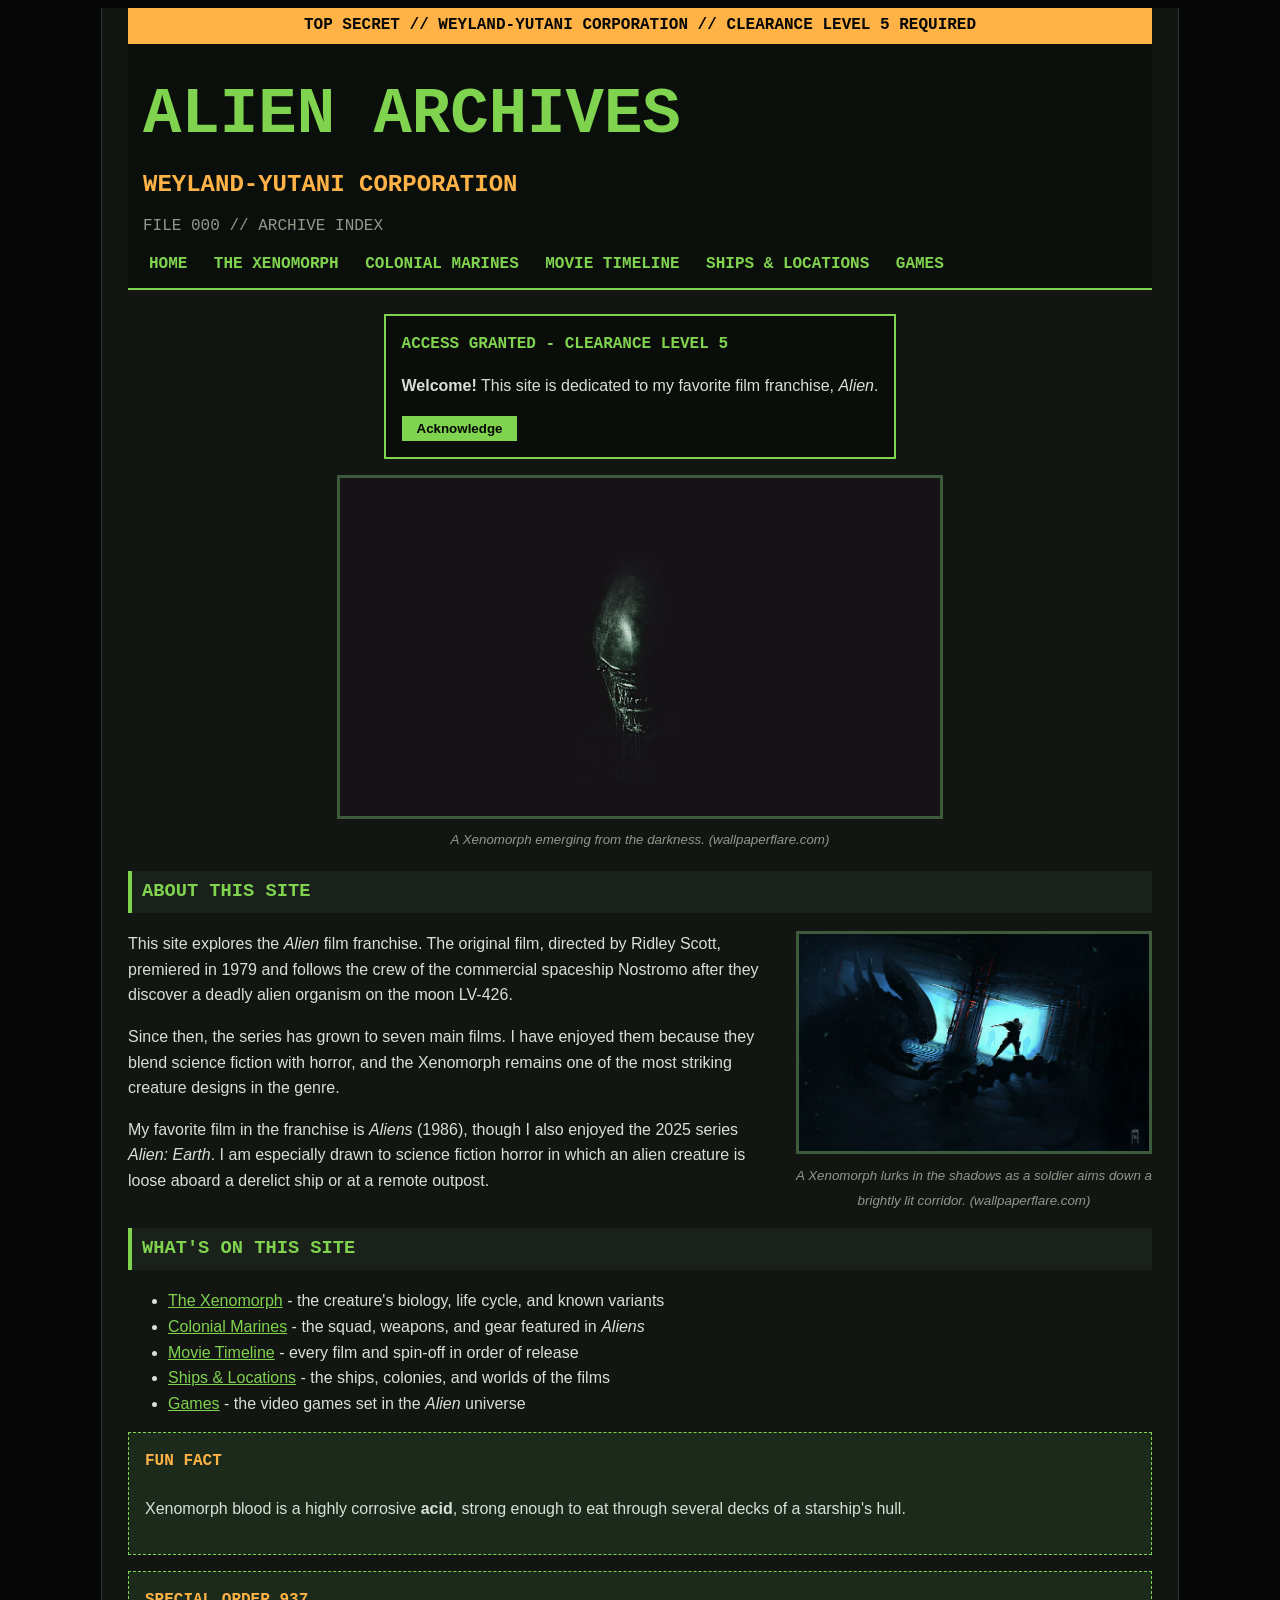
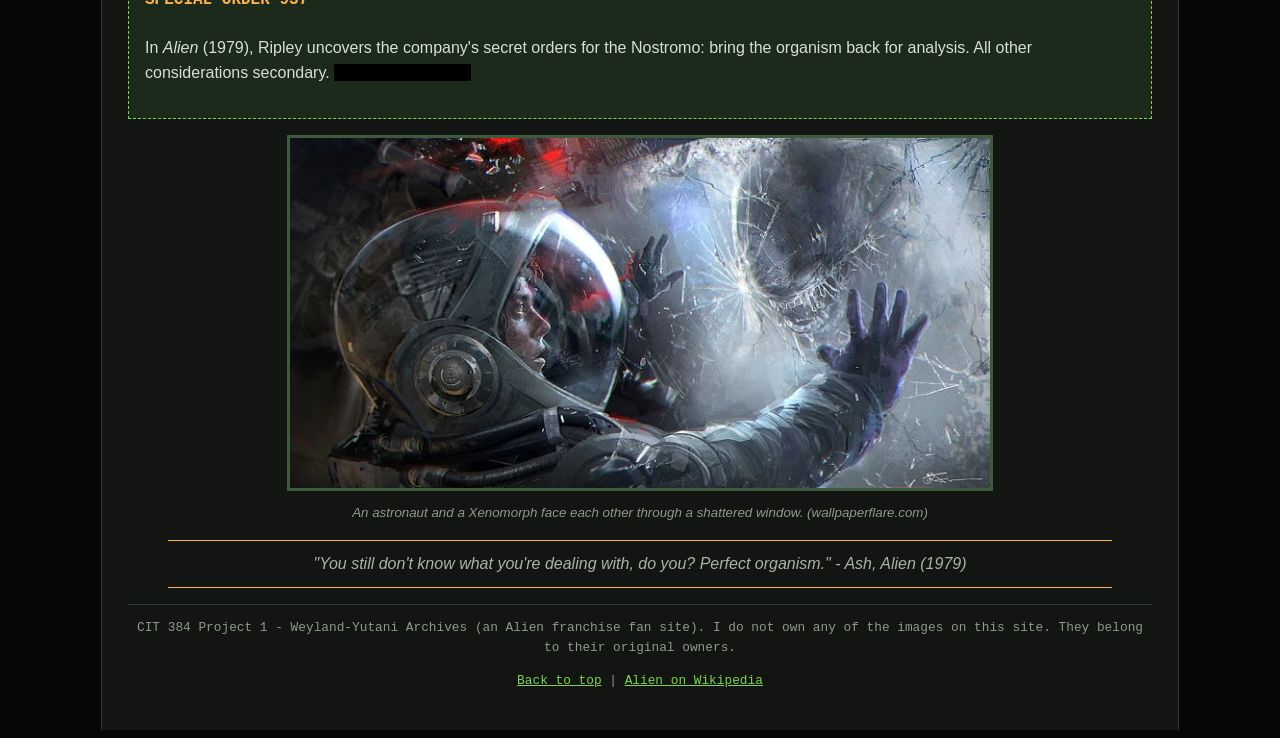
<file: index.html>
<!DOCTYPE html>
<!-- lang="en" means this page is in English -->
<html lang="en">
  <head>
    <!-- charset makes letters and symbols show correctly -->
    <meta charset="utf-8">
    <!-- title = the text on the browser tab -->
    <title>Alien Franchise Archives - Home</title>
    <!-- link connects this page to the stylesheet -->
    <link href="css/style.css" rel="stylesheet" type="text/css">
  </head>
  <body>
    <!-- classified warning strip at the top of every page -->
    <p class="classified">Top Secret // Weyland-Yutani Corporation // Clearance Level 5 Required</p>
    <!-- header = top of the page. id="top" is where "Back to top" jumps to. role helps screen readers -->
    <header id="top" role="banner">
      <!-- h1 = big site title, h2 = subheader under it (classes make them bigger/amber on the home page only) -->
      <h1 class="main-title">Alien Archives</h1>
      <h2 class="subheader">Weyland-Yutani Corporation</h2>
      <!-- file number for the classified look -->
      <p class="file-id">File 000 // Archive Index</p>
      <!-- nav = links to every page. href = where it goes, title = tooltip on hover -->
      <nav role="navigation">
        <p><a href="index.html" title="Go to the home page">Home</a></p>
        <p><a href="xenomorphs.html" title="Learn about the Xenomorph">The Xenomorph</a></p>
        <p><a href="marines.html" title="Learn about the Colonial Marines">Colonial Marines</a></p>
        <p><a href="timeline.html" title="See every Alien movie in order">Movie Timeline</a></p>
        <p><a href="locations.html" title="Explore the ships and locations of the Alien films">Ships &amp; Locations</a></p>
        <p><a href="games.html" title="Explore the Alien video games">Games</a></p>
      </nav>
    </header>

    <!-- main = the main content of the page -->
    <main role="main">
      <!-- article = holds all the content on this page -->
      <article role="article">
        <!--
          MDN ELEMENT 1: <dialog>
          What: a pop-up box.
          Where: top of the home page.
          How: the open attribute makes it show when the page loads. The
          form with method="dialog" closes it when you click OK.
        -->
        <dialog open>
          <!-- "Access Granted" line for the classified look -->
          <p class="access">Access Granted - Clearance Level 5</p>
          <p><strong>Welcome!</strong> This site is dedicated to my favorite film franchise, <i>Alien</i>.</p>
          <form method="dialog">
            <button>Acknowledge</button>
          </form>
        </dialog>

        <!--
          MDN ATTRIBUTE 1: draggable
          What: says if an element can be dragged with the mouse.
          Where: on the first picture of every page.
          How: draggable="false" stops the picture from being dragged
          off the page by accident.
        -->
        <!-- centered picture with a caption. alt describes the picture if it does not load -->
        <p class="center">
          <img src="images/photos/xeno-dark.png" alt="A Xenomorph's head coming out of the dark" width="600" draggable="false">
          <br>
          <small class="credit">A Xenomorph emerging from the darkness. (wallpaperflare.com)</small>
        </p>

        <!-- section = one topic, starting with an h3 heading -->
        <section>
          <h3>About This Site</h3>
          <!-- picture on the right with a caption. The text wraps around it -->
          <div class="flowRight">
            <img src="images/photos/xeno-hallway.png" alt="A Xenomorph waiting in the dark while a soldier aims down a bright hallway" width="350">
            <br>
            <small class="credit">A Xenomorph lurks in the shadows as a soldier aims down a brightly lit corridor. (wallpaperflare.com)</small>
          </div>
          <p>
            <!-- i = italics for movie and game titles -->
            This site explores the <i>Alien</i> film franchise. The original film, directed by Ridley Scott,
            premiered in 1979 and follows the crew of the commercial spaceship Nostromo after
            they discover a deadly alien organism on the moon LV-426.
          </p>
          <p>
            Since then, the series has grown to seven main films. I have enjoyed them because they
            blend science fiction with horror, and the Xenomorph remains one of the most striking
            creature designs in the genre.
          </p>
          <p>
            My favorite film in the franchise is <i>Aliens</i> (1986), though I also enjoyed the 2025
            series <i>Alien: Earth</i>. I am especially drawn to science fiction horror in which an
            alien creature is loose aboard a derelict ship or at a remote outpost.
          </p>
        </section>

        <section>
          <h3>What's on This Site</h3>
          <!-- ul = bulleted list, li = one item -->
          <ul>
            <li><a href="xenomorphs.html" title="Learn about the Xenomorph">The Xenomorph</a> - the creature's biology, life cycle, and known variants</li>
            <li><a href="marines.html" title="Learn about the Colonial Marines">Colonial Marines</a> - the squad, weapons, and gear featured in <i>Aliens</i></li>
            <li><a href="timeline.html" title="See every Alien movie in order">Movie Timeline</a> - every film and spin-off in order of release</li>
            <li><a href="locations.html" title="Explore the ships and locations of the Alien films">Ships &amp; Locations</a> - the ships, colonies, and worlds of the films</li>
            <li><a href="games.html" title="Explore the Alien video games">Games</a> - the video games set in the <i>Alien</i> universe</li>
          </ul>
        </section>

        <!-- aside = a side note box -->
        <aside role="complementary">
          <h4>Fun Fact</h4>
          <!-- strong = important text (bold) -->
          <p>Xenomorph blood is a highly corrosive <strong>acid</strong>, strong enough to eat through several decks of a starship's hull.</p>
        </aside>

        <aside role="complementary">
          <h4>Special Order 937</h4>
          <p>
            In <i>Alien</i> (1979), Ripley uncovers the company's secret orders for the Nostromo:
            bring the organism back for analysis. All other considerations secondary.
            <!-- hidden behind a black bar until you hover over it -->
            <span class="redacted" title="Hover to declassify">Crew expendable.</span>
          </p>
        </aside>

        <section>
          <p class="center">
            <img src="images/photos/xeno-glass.webp" alt="An astronaut behind cracked glass with a Xenomorph on the other side" width="700">
            <br>
            <small class="credit">An astronaut and a Xenomorph face each other through a shattered window. (wallpaperflare.com)</small>
          </p>
          <!-- blockquote = a quote from the movie -->
          <blockquote class="center">
            "You still don't know what you're dealing with, do you? Perfect organism." - Ash, <i>Alien</i> (1979)
          </blockquote>
        </section>
      </article>
    </main>

    <!-- footer = bottom of the page -->
    <footer role="contentinfo">
      <p>CIT 384 Project 1 - Weyland-Yutani Archives (an Alien franchise fan site). I do not own any of the images on this site. They belong to their original owners.</p>
      <p>
        <!-- jumps back up to the header -->
        <a href="#top" title="Go back to the top of this page">Back to top</a> |
        <!-- target="_blank" opens a new tab, rel keeps it safe -->
        <a href="https://en.wikipedia.org/wiki/Alien_(franchise)" target="_blank" rel="noopener noreferrer" title="Read about the Alien movies on Wikipedia (opens in a new tab)">Alien on Wikipedia</a>
      </p>
    </footer>
  </body>
</html>
</file>
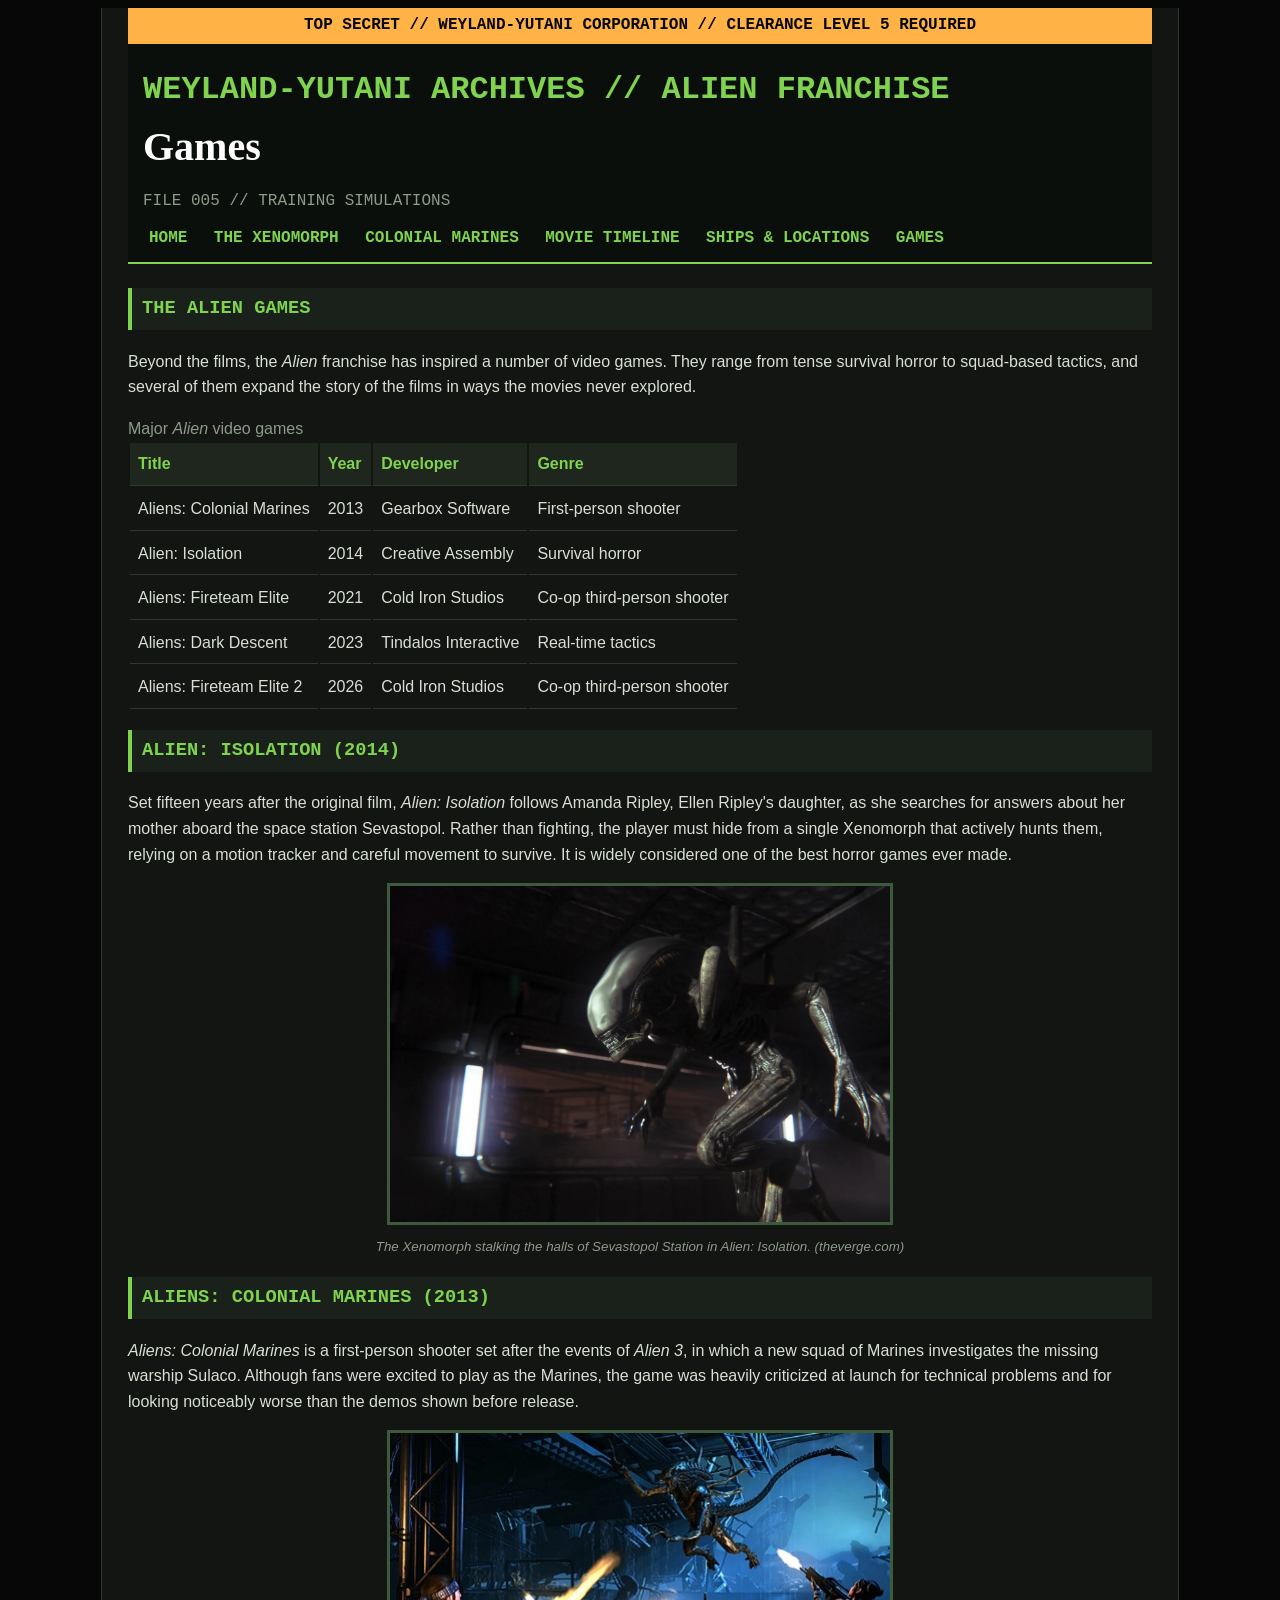
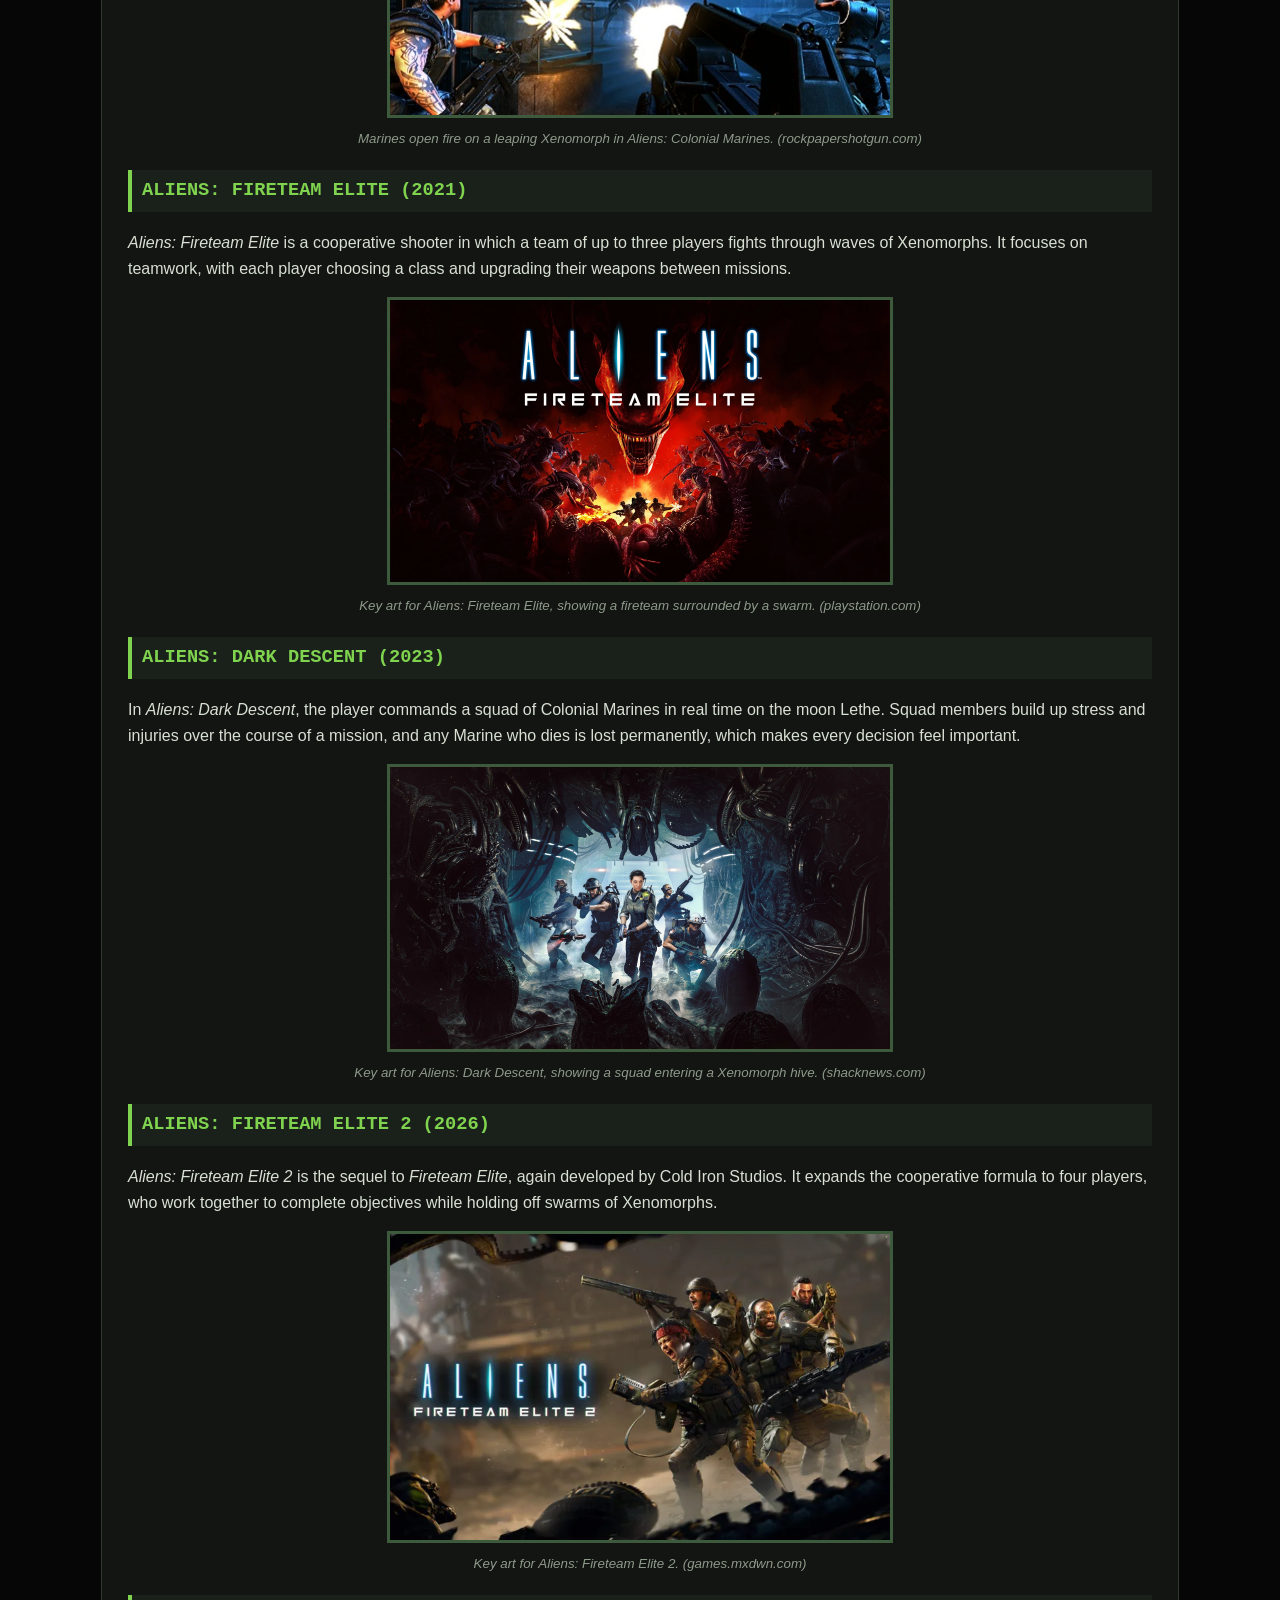
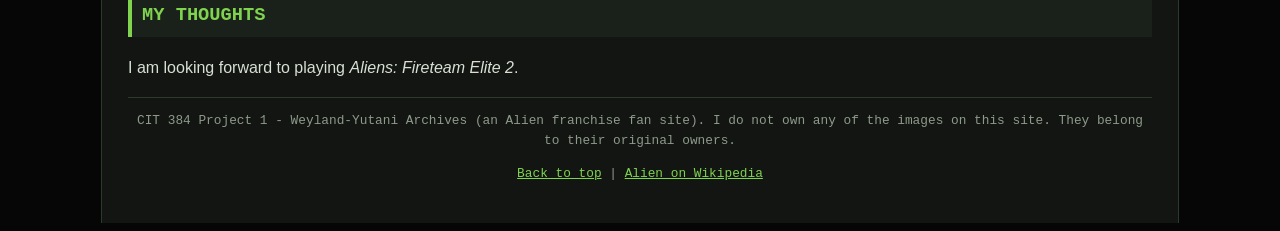
<file: games.html>
<!DOCTYPE html>
<!-- lang="en" means this page is in English -->
<html lang="en">
  <head>
    <!-- charset makes letters and symbols show correctly -->
    <meta charset="utf-8">
    <!-- title = the text on the browser tab -->
    <title>Alien Franchise Archives - Games</title>
    <!-- link connects this page to the stylesheet -->
    <link href="css/style.css" rel="stylesheet" type="text/css">
  </head>
  <body>
    <!-- classified warning strip at the top of every page -->
    <p class="classified">Top Secret // Weyland-Yutani Corporation // Clearance Level 5 Required</p>
    <!-- header = top of the page. id="top" is where "Back to top" jumps to. role helps screen readers -->
    <header id="top" role="banner">
      <!-- h1 = site name, h2 = page name -->
      <h1>Weyland-Yutani Archives // Alien Franchise</h1>
      <h2>Games</h2>
      <!-- file number for the classified look -->
      <p class="file-id">File 005 // Training Simulations</p>
      <!-- nav = links to every page. href = where it goes, title = tooltip on hover -->
      <nav role="navigation">
        <p><a href="index.html" title="Go to the home page">Home</a></p>
        <p><a href="xenomorphs.html" title="Learn about the Xenomorph">The Xenomorph</a></p>
        <p><a href="marines.html" title="Learn about the Colonial Marines">Colonial Marines</a></p>
        <p><a href="timeline.html" title="See every Alien movie in order">Movie Timeline</a></p>
        <p><a href="locations.html" title="Explore the ships and locations of the Alien films">Ships &amp; Locations</a></p>
        <p><a href="games.html" title="Explore the Alien video games">Games</a></p>
      </nav>
    </header>

    <!-- main = the main content of the page -->
    <main role="main">
      <!-- article = holds all the content on this page -->
      <article role="article">
        <!-- section = one topic, starting with an h3 heading -->
        <section>
          <h3>The Alien Games</h3>
          <p>
            Beyond the films, the <i>Alien</i> franchise has inspired a number of video games.
            They range from tense survival horror to squad-based tactics, and several of them
            expand the story of the films in ways the movies never explored.
          </p>
          <!-- table: tr = row, th = header cell, td = cell -->
          <table>
            <caption>Major <i>Alien</i> video games</caption>
            <tr>
              <th>Title</th>
              <th>Year</th>
              <th>Developer</th>
              <th>Genre</th>
            </tr>
            <tr>
              <td>Aliens: Colonial Marines</td>
              <td>2013</td>
              <td>Gearbox Software</td>
              <td>First-person shooter</td>
            </tr>
            <tr>
              <td>Alien: Isolation</td>
              <td>2014</td>
              <td>Creative Assembly</td>
              <td>Survival horror</td>
            </tr>
            <tr>
              <td>Aliens: Fireteam Elite</td>
              <td>2021</td>
              <td>Cold Iron Studios</td>
              <td>Co-op third-person shooter</td>
            </tr>
            <tr>
              <td>Aliens: Dark Descent</td>
              <td>2023</td>
              <td>Tindalos Interactive</td>
              <td>Real-time tactics</td>
            </tr>
            <tr>
              <td>Aliens: Fireteam Elite 2</td>
              <td>2026</td>
              <td>Cold Iron Studios</td>
              <td>Co-op third-person shooter</td>
            </tr>
          </table>
        </section>

        <section>
          <h3>Alien: Isolation (2014)</h3>
          <p>
            Set fifteen years after the original film, <i>Alien: Isolation</i> follows Amanda
            Ripley, Ellen Ripley's daughter, as she searches for answers about her mother aboard
            the space station Sevastopol. Rather than fighting, the player must hide from a
            single Xenomorph that actively hunts them, relying on a motion tracker and careful
            movement to survive. It is widely considered one of the best horror games ever made.
          </p>
          <!-- centered picture with a caption. alt describes the picture if it does not load -->
          <p class="center">
            <!-- draggable="false" (MDN attribute 1, see index.html) -->
            <img src="images/photos/game-isolation.webp" alt="A Xenomorph crouching in a dimly lit corridor on Sevastopol Station" width="500" draggable="false">
            <br>
            <small class="credit">The Xenomorph stalking the halls of Sevastopol Station in <i>Alien: Isolation</i>. (theverge.com)</small>
          </p>
        </section>

        <section>
          <h3>Aliens: Colonial Marines (2013)</h3>
          <p>
            <i>Aliens: Colonial Marines</i> is a first-person shooter set after the events of
            <i>Alien 3</i>, in which a new squad of Marines investigates the missing warship
            Sulaco. Although fans were excited to play as the Marines, the game was heavily
            criticized at launch for technical problems and for looking noticeably worse than
            the demos shown before release.
          </p>
          <p class="center">
            <img src="images/photos/game-colonial-marines.webp" alt="Two Colonial Marines firing at a Xenomorph leaping through the air" width="500">
            <br>
            <small class="credit">Marines open fire on a leaping Xenomorph in <i>Aliens: Colonial Marines</i>. (rockpapershotgun.com)</small>
          </p>
        </section>

        <section>
          <h3>Aliens: Fireteam Elite (2021)</h3>
          <p>
            <i>Aliens: Fireteam Elite</i> is a cooperative shooter in which a team of up to three
            players fights through waves of Xenomorphs. It focuses on teamwork, with each player
            choosing a class and upgrading their weapons between missions.
          </p>
          <p class="center">
            <img src="images/photos/game-fireteam-elite.webp" alt="Aliens: Fireteam Elite key art showing a squad surrounded by a swarm of Xenomorphs" width="500">
            <br>
            <small class="credit">Key art for <i>Aliens: Fireteam Elite</i>, showing a fireteam surrounded by a swarm. (playstation.com)</small>
          </p>
        </section>

        <section>
          <h3>Aliens: Dark Descent (2023)</h3>
          <p>
            In <i>Aliens: Dark Descent</i>, the player commands a squad of Colonial Marines in real
            time on the moon Lethe. Squad members build up stress and injuries over the course of
            a mission, and any Marine who dies is lost permanently, which makes every decision
            feel important.
          </p>
          <p class="center">
            <img src="images/photos/game-dark-descent.webp" alt="A squad of Colonial Marines entering a Xenomorph hive surrounded by eggs" width="500">
            <br>
            <small class="credit">Key art for <i>Aliens: Dark Descent</i>, showing a squad entering a Xenomorph hive. (shacknews.com)</small>
          </p>
        </section>

        <section>
          <h3>Aliens: Fireteam Elite 2 (2026)</h3>
          <p>
            <i>Aliens: Fireteam Elite 2</i> is the sequel to <i>Fireteam Elite</i>, again developed
            by Cold Iron Studios. It expands the cooperative formula to four players, who work
            together to complete objectives while holding off swarms of Xenomorphs.
          </p>
          <p class="center">
            <img src="images/photos/game-fireteam-elite-2.png" alt="Aliens: Fireteam Elite 2 key art showing four Colonial Marines charging into battle" width="500">
            <br>
            <small class="credit">Key art for <i>Aliens: Fireteam Elite 2</i>. (games.mxdwn.com)</small>
          </p>
        </section>

        <section>
          <h3>My Thoughts</h3>
          <p>
            I am looking forward to playing <i>Aliens: Fireteam Elite 2</i>.
          </p>
        </section>
      </article>
    </main>

    <!-- footer = bottom of the page -->
    <footer role="contentinfo">
      <p>CIT 384 Project 1 - Weyland-Yutani Archives (an Alien franchise fan site). I do not own any of the images on this site. They belong to their original owners.</p>
      <p>
        <!-- jumps back up to the header -->
        <a href="#top" title="Go back to the top of this page">Back to top</a> |
        <!-- target="_blank" opens a new tab, rel keeps it safe -->
        <a href="https://en.wikipedia.org/wiki/Alien_(franchise)" target="_blank" rel="noopener noreferrer" title="Read about the Alien movies on Wikipedia (opens in a new tab)">Alien on Wikipedia</a>
      </p>
    </footer>
  </body>
</html>
</file>
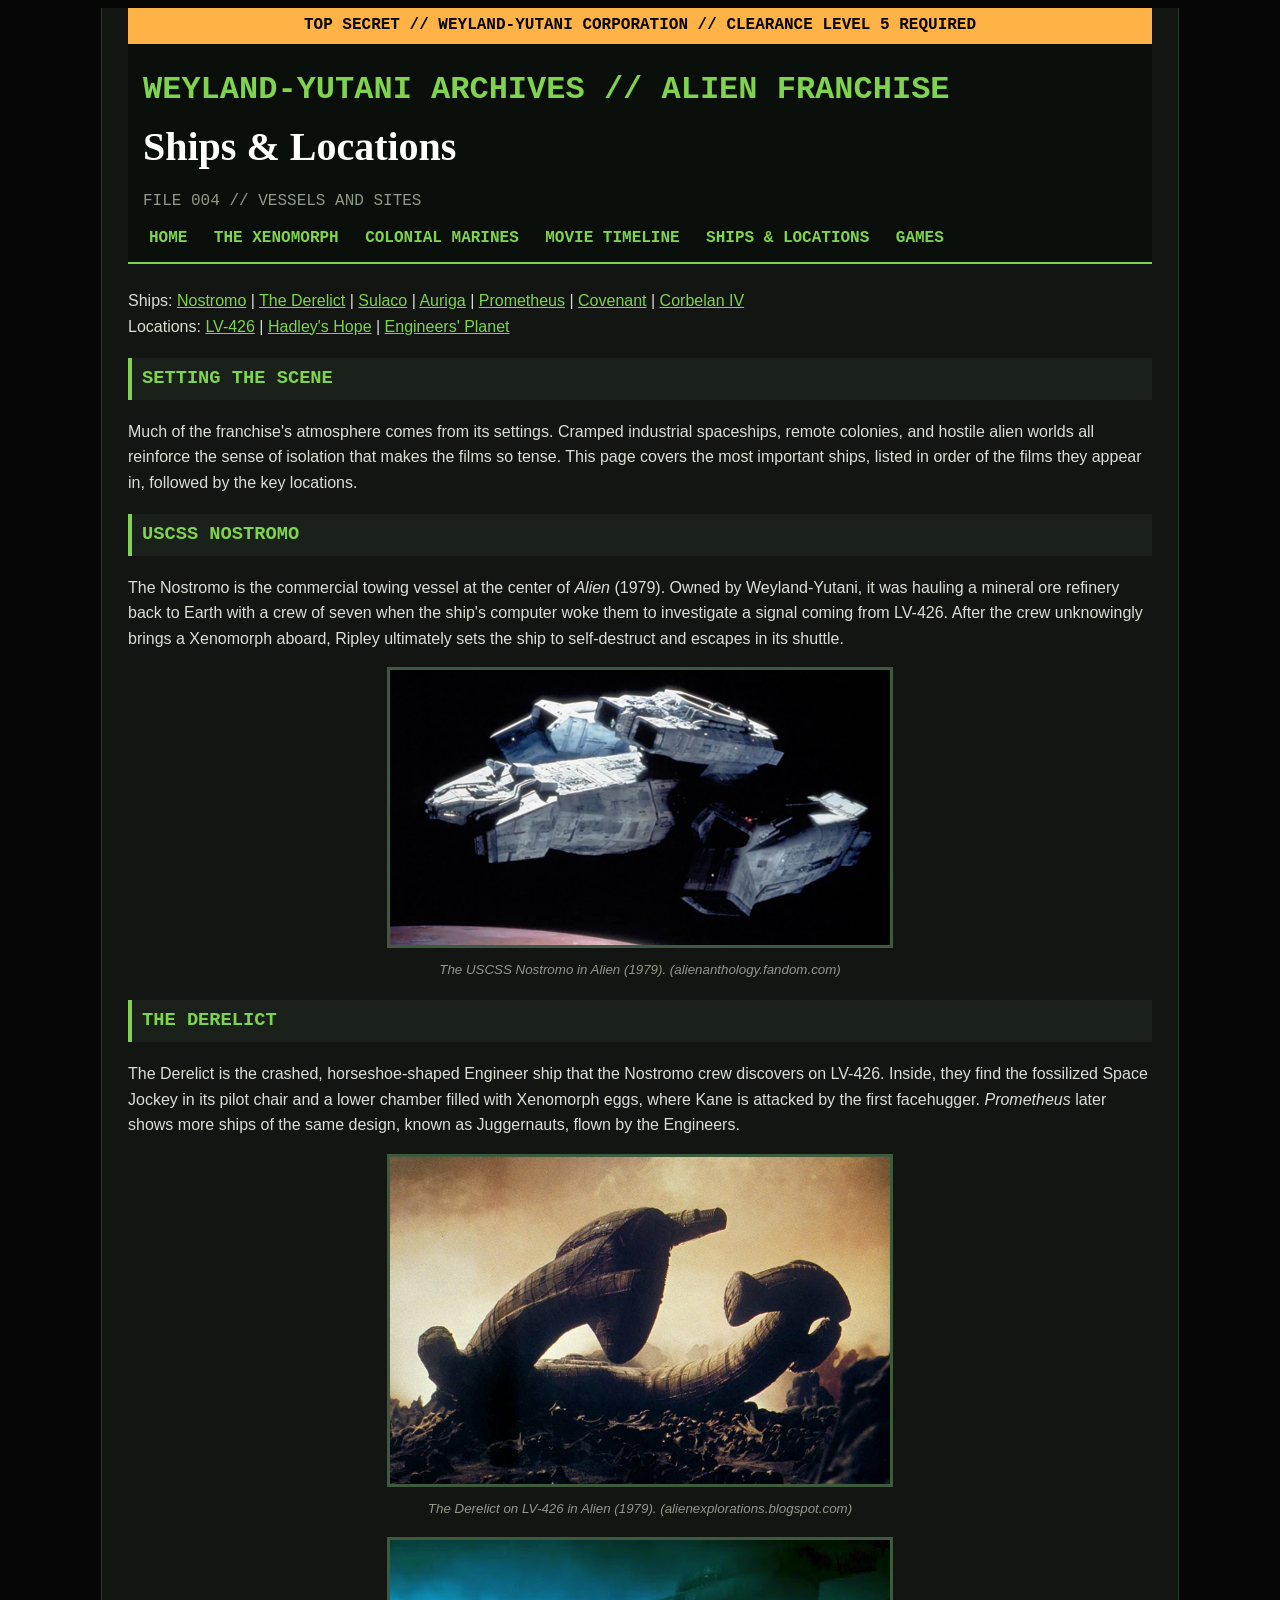
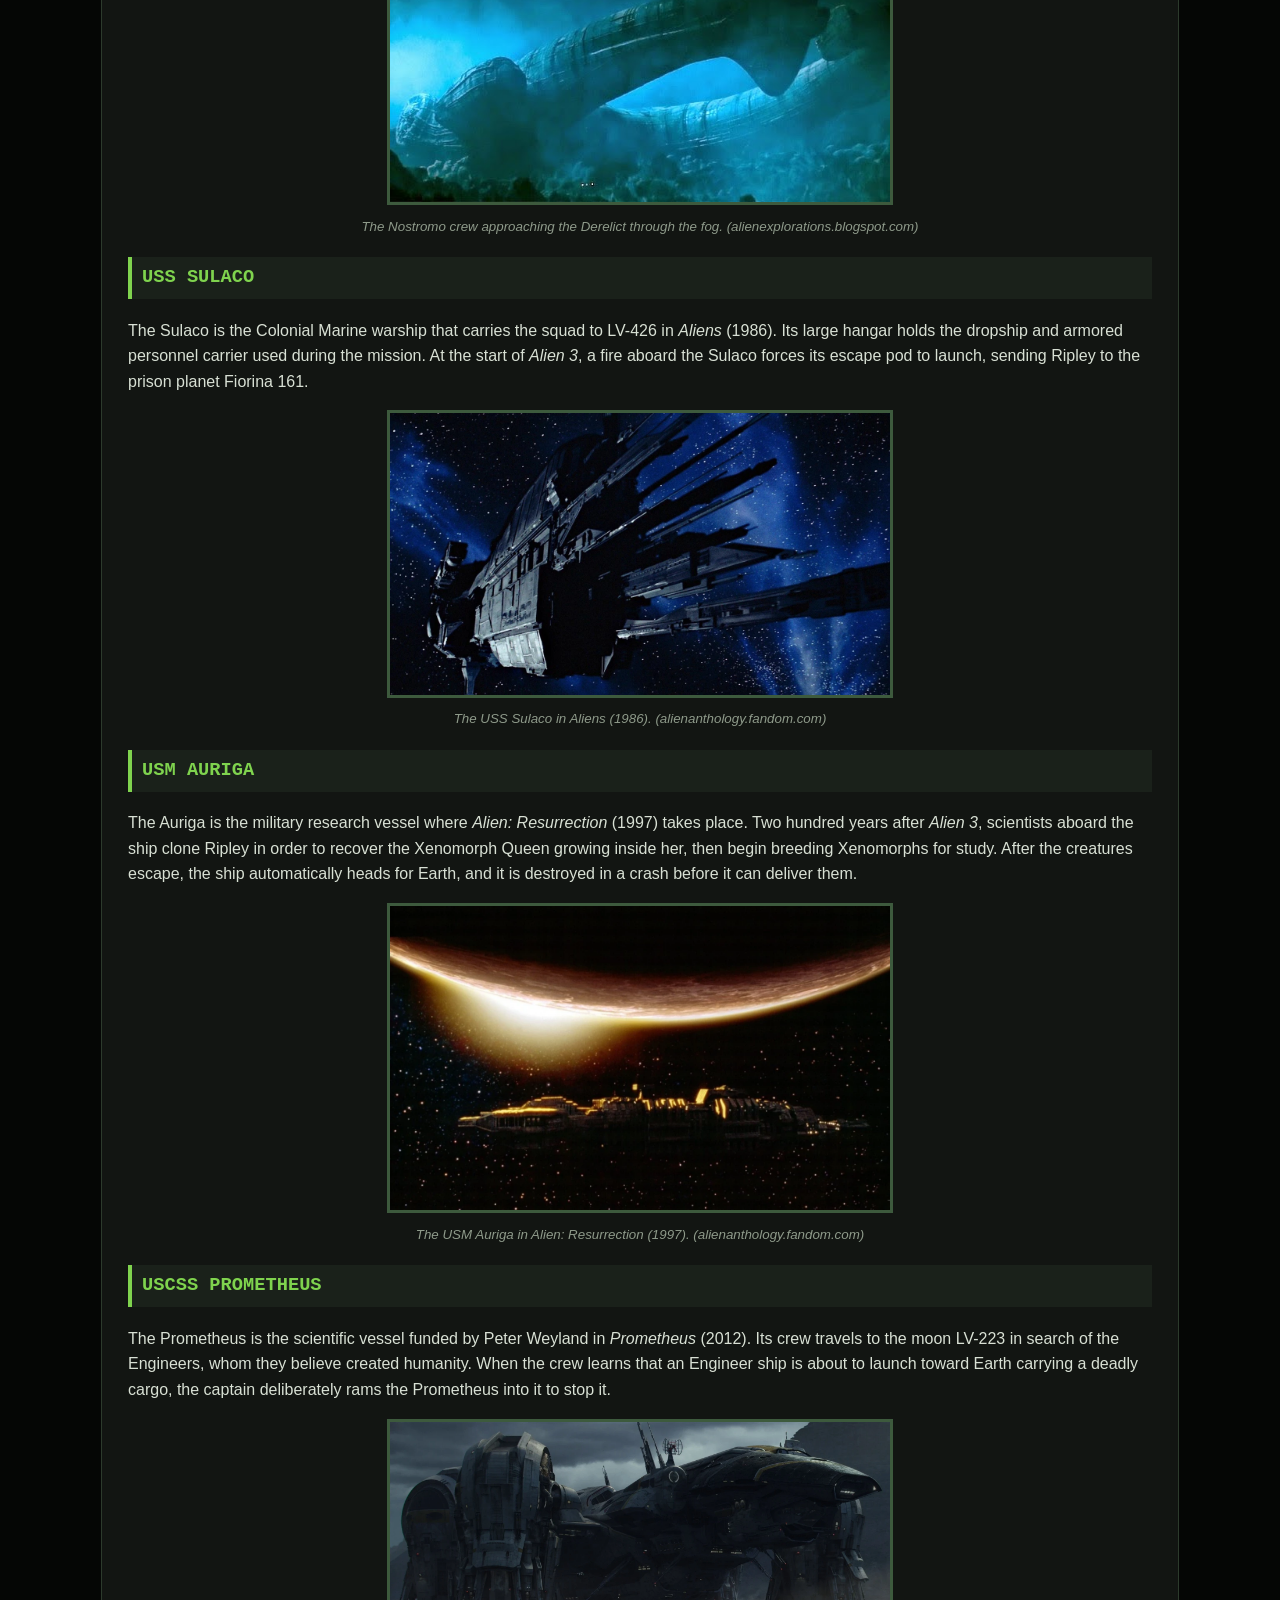
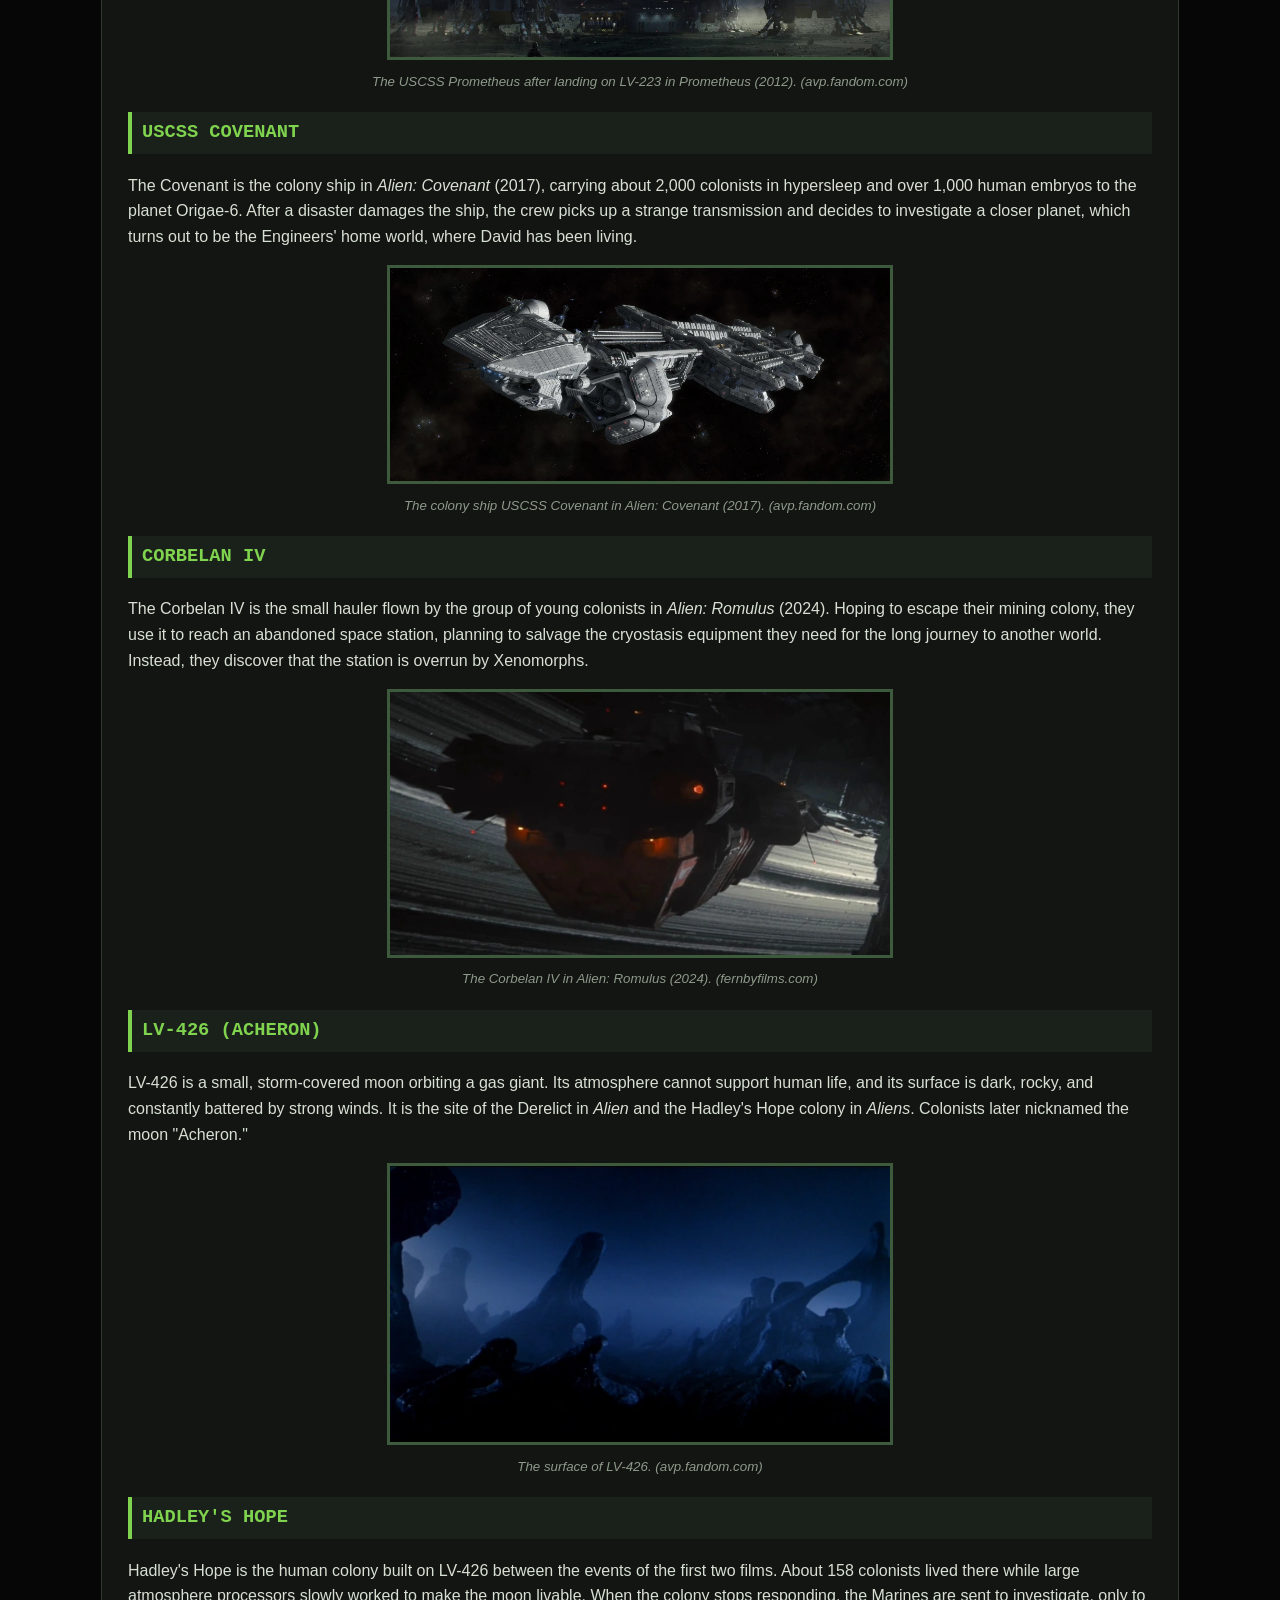
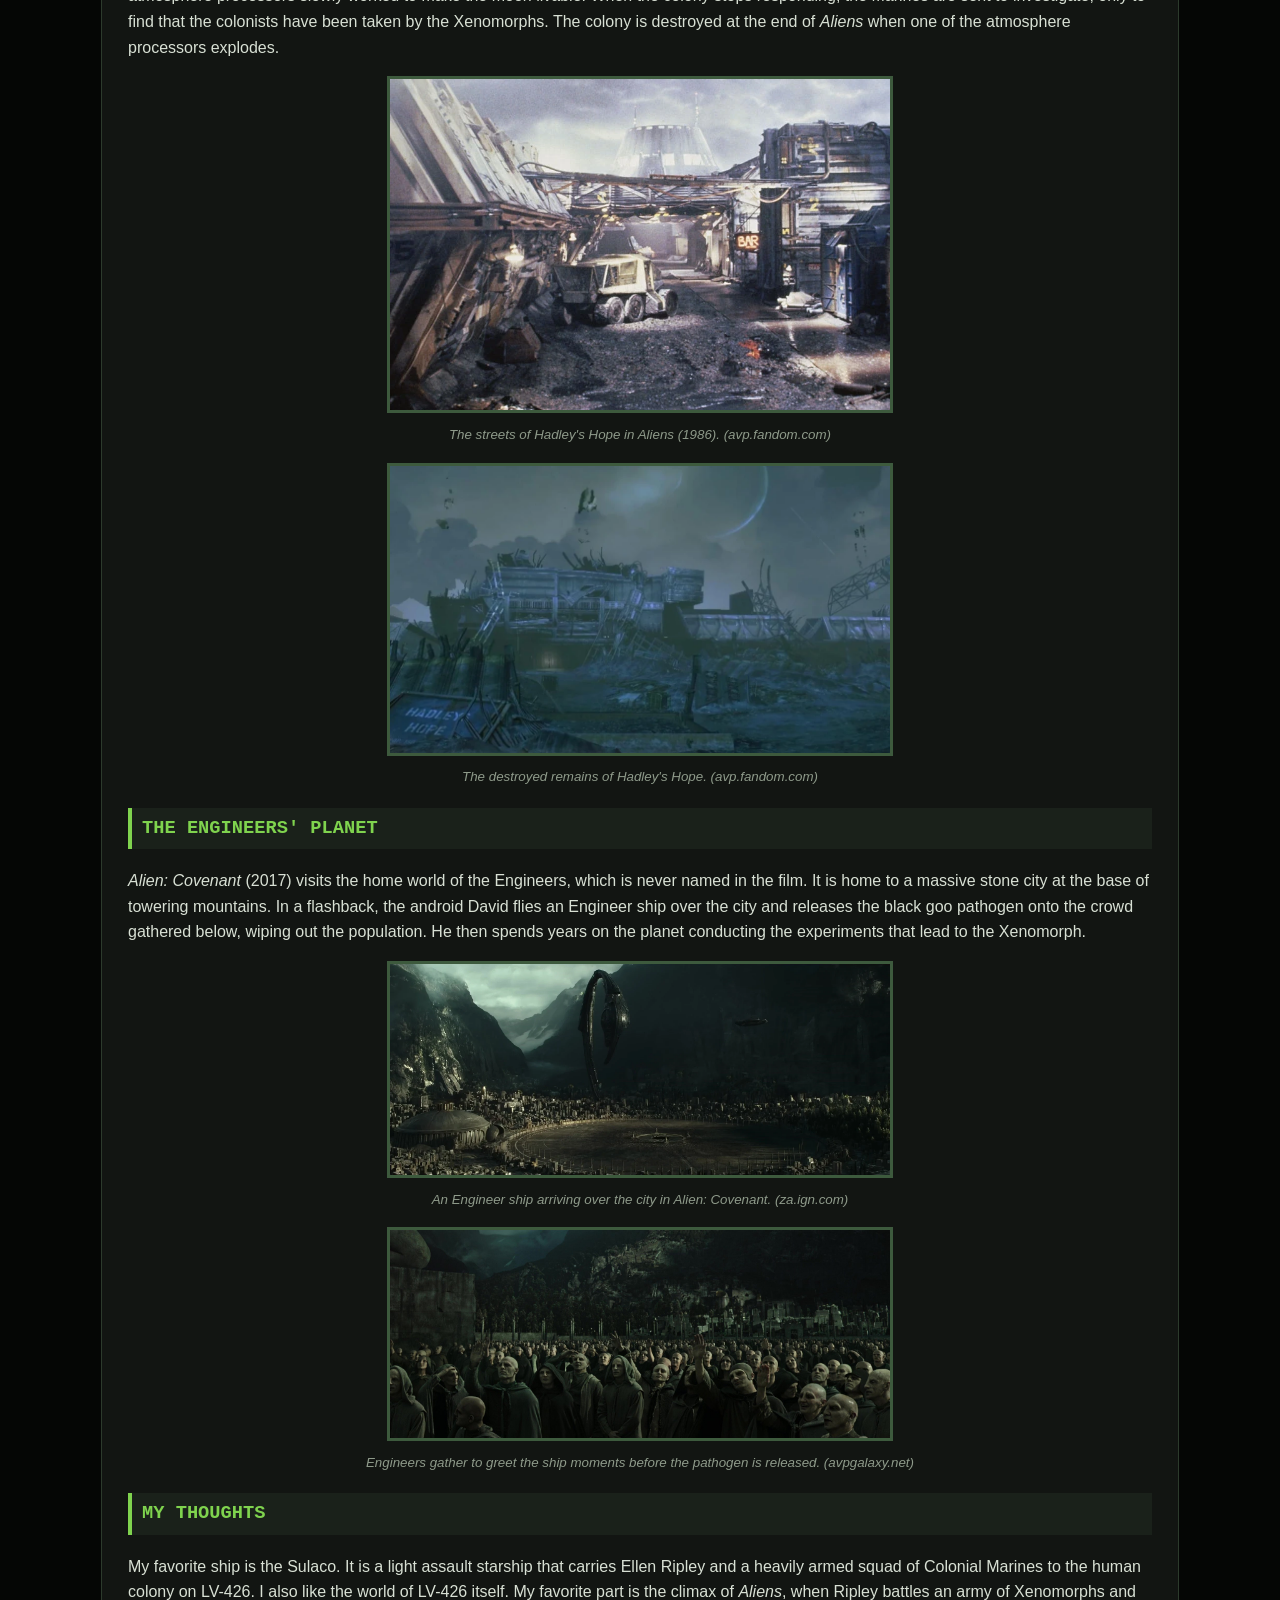
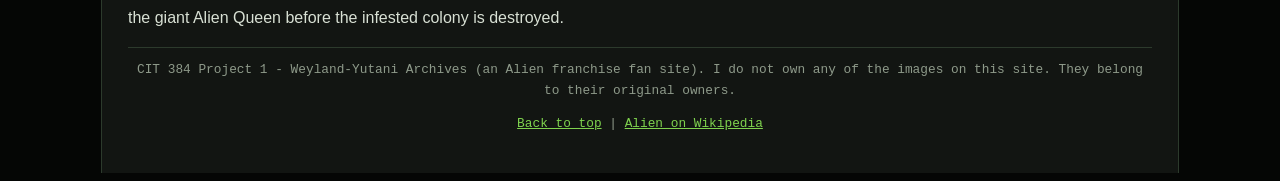
<file: locations.html>
<!DOCTYPE html>
<!-- lang="en" means this page is in English -->
<html lang="en">
  <head>
    <!-- charset makes letters and symbols show correctly -->
    <meta charset="utf-8">
    <!-- title = the text on the browser tab -->
    <title>Alien Franchise Archives - Ships &amp; Locations</title>
    <!-- link connects this page to the stylesheet -->
    <link href="css/style.css" rel="stylesheet" type="text/css">
  </head>
  <body>
    <!-- classified warning strip at the top of every page -->
    <p class="classified">Top Secret // Weyland-Yutani Corporation // Clearance Level 5 Required</p>
    <!-- header = top of the page. id="top" is where "Back to top" jumps to. role helps screen readers -->
    <header id="top" role="banner">
      <!-- h1 = site name, h2 = page name -->
      <h1>Weyland-Yutani Archives // Alien Franchise</h1>
      <h2>Ships &amp; Locations</h2>
      <!-- file number for the classified look -->
      <p class="file-id">File 004 // Vessels and Sites</p>
      <!-- nav = links to every page. href = where it goes, title = tooltip on hover -->
      <nav role="navigation">
        <p><a href="index.html" title="Go to the home page">Home</a></p>
        <p><a href="xenomorphs.html" title="Learn about the Xenomorph">The Xenomorph</a></p>
        <p><a href="marines.html" title="Learn about the Colonial Marines">Colonial Marines</a></p>
        <p><a href="timeline.html" title="See every Alien movie in order">Movie Timeline</a></p>
        <p><a href="locations.html" title="Explore the ships and locations of the Alien films">Ships &amp; Locations</a></p>
        <p><a href="games.html" title="Explore the Alien video games">Games</a></p>
      </nav>
    </header>

    <!-- main = the main content of the page -->
    <main role="main">
      <!-- article = holds all the content on this page -->
      <article role="article">
        <!-- these links jump to each section by its id -->
        <p>
          Ships:
          <a href="#nostromo" title="Jump to the USCSS Nostromo">Nostromo</a> |
          <a href="#derelict" title="Jump to the Derelict">The Derelict</a> |
          <a href="#sulaco" title="Jump to the USS Sulaco">Sulaco</a> |
          <a href="#auriga" title="Jump to the USM Auriga">Auriga</a> |
          <a href="#prometheus" title="Jump to the USCSS Prometheus">Prometheus</a> |
          <a href="#covenant" title="Jump to the USCSS Covenant">Covenant</a> |
          <a href="#corbelan" title="Jump to the Corbelan IV">Corbelan IV</a>
          <br>
          Locations:
          <a href="#lv426" title="Jump to LV-426">LV-426</a> |
          <a href="#hadleys-hope" title="Jump to Hadley's Hope">Hadley's Hope</a> |
          <a href="#engineers" title="Jump to the Engineers' planet">Engineers' Planet</a>
        </p>

        <!-- section = one topic, starting with an h3 heading -->
        <section>
          <h3>Setting the Scene</h3>
          <p>
            Much of the franchise's atmosphere comes from its settings. Cramped industrial
            spaceships, remote colonies, and hostile alien worlds all reinforce the sense of
            isolation that makes the films so tense. This page covers the most important ships,
            listed in order of the films they appear in, followed by the key locations.
          </p>
        </section>

        <!-- ============ SHIPS ============ -->

        <section id="nostromo">
          <h3>USCSS Nostromo</h3>
          <p>
            The Nostromo is the commercial towing vessel at the center of <i>Alien</i> (1979).
            Owned by Weyland-Yutani, it was hauling a mineral ore refinery back to Earth with a
            crew of seven when the ship's computer woke them to investigate a signal coming from
            LV-426. After the crew unknowingly brings a Xenomorph aboard, Ripley ultimately
            sets the ship to self-destruct and escapes in its shuttle.
          </p>
          <!-- centered picture with a caption. alt describes the picture if it does not load -->
          <p class="center">
            <!-- draggable="false" (MDN attribute 1, see index.html) -->
            <img src="images/photos/ship-nostromo.png" alt="The USCSS Nostromo flying above a planet" width="500" draggable="false">
            <br>
            <small class="credit">The USCSS Nostromo in <i>Alien</i> (1979). (alienanthology.fandom.com)</small>
          </p>
        </section>

        <section id="derelict">
          <h3>The Derelict</h3>
          <p>
            The Derelict is the crashed, horseshoe-shaped Engineer ship that the Nostromo crew
            discovers on LV-426. Inside, they find the fossilized Space Jockey in its pilot chair
            and a lower chamber filled with Xenomorph eggs, where Kane is attacked by the first
            facehugger. <i>Prometheus</i> later shows more ships of the same design, known as
            Juggernauts, flown by the Engineers.
          </p>
          <p class="center">
            <img src="images/photos/ship-derelict.webp" alt="The horseshoe-shaped Derelict ship resting on the rocky surface of LV-426" width="500">
            <br>
            <small class="credit">The Derelict on LV-426 in <i>Alien</i> (1979). (alienexplorations.blogspot.com)</small>
          </p>
          <p class="center">
            <img src="images/photos/ship-derelict-fog.png" alt="The Derelict looming through thick blue fog with tiny figures approaching it" width="500">
            <br>
            <small class="credit">The Nostromo crew approaching the Derelict through the fog. (alienexplorations.blogspot.com)</small>
          </p>
        </section>

        <section id="sulaco">
          <h3>USS Sulaco</h3>
          <p>
            The Sulaco is the Colonial Marine warship that carries the squad to LV-426 in
            <i>Aliens</i> (1986). Its large hangar holds the dropship and armored personnel
            carrier used during the mission. At the start of <i>Alien 3</i>, a fire aboard the
            Sulaco forces its escape pod to launch, sending Ripley to the prison planet
            Fiorina 161.
          </p>
          <p class="center">
            <img src="images/photos/ship-sulaco.webp" alt="The USS Sulaco warship traveling through space" width="500">
            <br>
            <small class="credit">The USS Sulaco in <i>Aliens</i> (1986). (alienanthology.fandom.com)</small>
          </p>
        </section>

        <section id="auriga">
          <h3>USM Auriga</h3>
          <p>
            The Auriga is the military research vessel where <i>Alien: Resurrection</i> (1997)
            takes place. Two hundred years after <i>Alien 3</i>, scientists aboard the ship clone
            Ripley in order to recover the Xenomorph Queen growing inside her, then begin
            breeding Xenomorphs for study. After the creatures escape, the ship automatically
            heads for Earth, and it is destroyed in a crash before it can deliver them.
          </p>
          <p class="center">
            <img src="images/photos/ship-auriga.webp" alt="The USM Auriga glowing with lights as it passes beneath a planet" width="500">
            <br>
            <small class="credit">The USM Auriga in <i>Alien: Resurrection</i> (1997). (alienanthology.fandom.com)</small>
          </p>
        </section>

        <section id="prometheus">
          <h3>USCSS Prometheus</h3>
          <p>
            The Prometheus is the scientific vessel funded by Peter Weyland in
            <i>Prometheus</i> (2012). Its crew travels to the moon LV-223 in search of the
            Engineers, whom they believe created humanity. When the crew learns that an
            Engineer ship is about to launch toward Earth carrying a deadly cargo, the captain
            deliberately rams the Prometheus into it to stop it.
          </p>
          <p class="center">
            <img src="images/photos/ship-prometheus.webp" alt="The USCSS Prometheus landed on the dark, rocky surface of LV-223" width="500">
            <br>
            <small class="credit">The USCSS Prometheus after landing on LV-223 in <i>Prometheus</i> (2012). (avp.fandom.com)</small>
          </p>
        </section>

        <section id="covenant">
          <h3>USCSS Covenant</h3>
          <p>
            The Covenant is the colony ship in <i>Alien: Covenant</i> (2017), carrying about
            2,000 colonists in hypersleep and over 1,000 human embryos to the planet Origae-6.
            After a disaster damages the ship, the crew picks up a strange transmission and
            decides to investigate a closer planet, which turns out to be the Engineers' home
            world, where David has been living.
          </p>
          <p class="center">
            <img src="images/photos/ship-covenant.webp" alt="The long, white USCSS Covenant colony ship in space" width="500">
            <br>
            <small class="credit">The colony ship USCSS Covenant in <i>Alien: Covenant</i> (2017). (avp.fandom.com)</small>
          </p>
        </section>

        <section id="corbelan">
          <h3>Corbelan IV</h3>
          <p>
            The Corbelan IV is the small hauler flown by the group of young colonists in
            <i>Alien: Romulus</i> (2024). Hoping to escape their mining colony, they use it to
            reach an abandoned space station, planning to salvage the cryostasis equipment they
            need for the long journey to another world. Instead, they discover that the station
            is overrun by Xenomorphs.
          </p>
          <p class="center">
            <img src="images/photos/ship-corbelan.webp" alt="The Corbelan IV flying through the dark interior of a space station" width="500">
            <br>
            <small class="credit">The Corbelan IV in <i>Alien: Romulus</i> (2024). (fernbyfilms.com)</small>
          </p>
        </section>

        <!-- ============ LOCATIONS ============ -->

        <section id="lv426">
          <h3>LV-426 (Acheron)</h3>
          <p>
            LV-426 is a small, storm-covered moon orbiting a gas giant. Its atmosphere cannot
            support human life, and its surface is dark, rocky, and constantly battered by
            strong winds. It is the site of the Derelict in <i>Alien</i> and the Hadley's Hope
            colony in <i>Aliens</i>. Colonists later nicknamed the moon "Acheron."
          </p>
          <p class="center">
            <img src="images/photos/place-lv426.png" alt="The dark, foggy surface of LV-426 with strange rock formations" width="500">
            <br>
            <small class="credit">The surface of LV-426. (avp.fandom.com)</small>
          </p>
        </section>

        <section id="hadleys-hope">
          <h3>Hadley's Hope</h3>
          <p>
            Hadley's Hope is the human colony built on LV-426 between the events of the first
            two films. About 158 colonists lived there while large atmosphere processors slowly
            worked to make the moon livable. When the colony stops responding, the Marines are
            sent to investigate, only to find that the colonists have been taken by the
            Xenomorphs. The colony is destroyed at the end of <i>Aliens</i> when one of the
            atmosphere processors explodes.
          </p>
          <p class="center">
            <img src="images/photos/place-hadleys-hope.webp" alt="A vehicle driving down a muddy street between the colony buildings of Hadley's Hope" width="500">
            <br>
            <small class="credit">The streets of Hadley's Hope in <i>Aliens</i> (1986). (avp.fandom.com)</small>
          </p>
          <p class="center">
            <img src="images/photos/place-hadleys-hope-ruins.webp" alt="The wrecked remains of Hadley's Hope with its sign lying in the rubble" width="500">
            <br>
            <small class="credit">The destroyed remains of Hadley's Hope. (avp.fandom.com)</small>
          </p>
        </section>

        <section id="engineers">
          <h3>The Engineers' Planet</h3>
          <p>
            <i>Alien: Covenant</i> (2017) visits the home world of the Engineers, which is never
            named in the film. It is home to a massive stone city at the base of towering
            mountains. In a flashback, the android David flies an Engineer ship over the city
            and releases the black goo pathogen onto the crowd gathered below, wiping out the
            population. He then spends years on the planet conducting the experiments that lead
            to the Xenomorph.
          </p>
          <p class="center">
            <img src="images/photos/place-engineers-city.webp" alt="An Engineer ship hovering over a vast stone city surrounded by mountains" width="500">
            <br>
            <small class="credit">An Engineer ship arriving over the city in <i>Alien: Covenant</i>. (za.ign.com)</small>
          </p>
          <p class="center">
            <img src="images/photos/place-engineers-crowd.png" alt="A large crowd of pale Engineers looking up at the sky" width="500">
            <br>
            <small class="credit">Engineers gather to greet the ship moments before the pathogen is released. (avpgalaxy.net)</small>
          </p>
        </section>
        <section>
          <h3>My Thoughts</h3>
          <p>
            My favorite ship is the Sulaco. It is a light assault starship that carries Ellen Ripley
            and a heavily armed squad of Colonial Marines to the human colony on LV-426. I also like
            the world of LV-426 itself. My favorite part is the climax of <i>Aliens</i>, when Ripley
            battles an army of Xenomorphs and the giant Alien Queen before the infested colony is
            destroyed.
          </p>
        </section>
      </article>
    </main>

    <!-- footer = bottom of the page -->
    <footer role="contentinfo">
      <p>CIT 384 Project 1 - Weyland-Yutani Archives (an Alien franchise fan site). I do not own any of the images on this site. They belong to their original owners.</p>
      <p>
        <!-- jumps back up to the header -->
        <a href="#top" title="Go back to the top of this page">Back to top</a> |
        <!-- target="_blank" opens a new tab, rel keeps it safe -->
        <a href="https://en.wikipedia.org/wiki/Alien_(franchise)" target="_blank" rel="noopener noreferrer" title="Read about the Alien movies on Wikipedia (opens in a new tab)">Alien on Wikipedia</a>
      </p>
    </footer>
  </body>
</html>
</file>
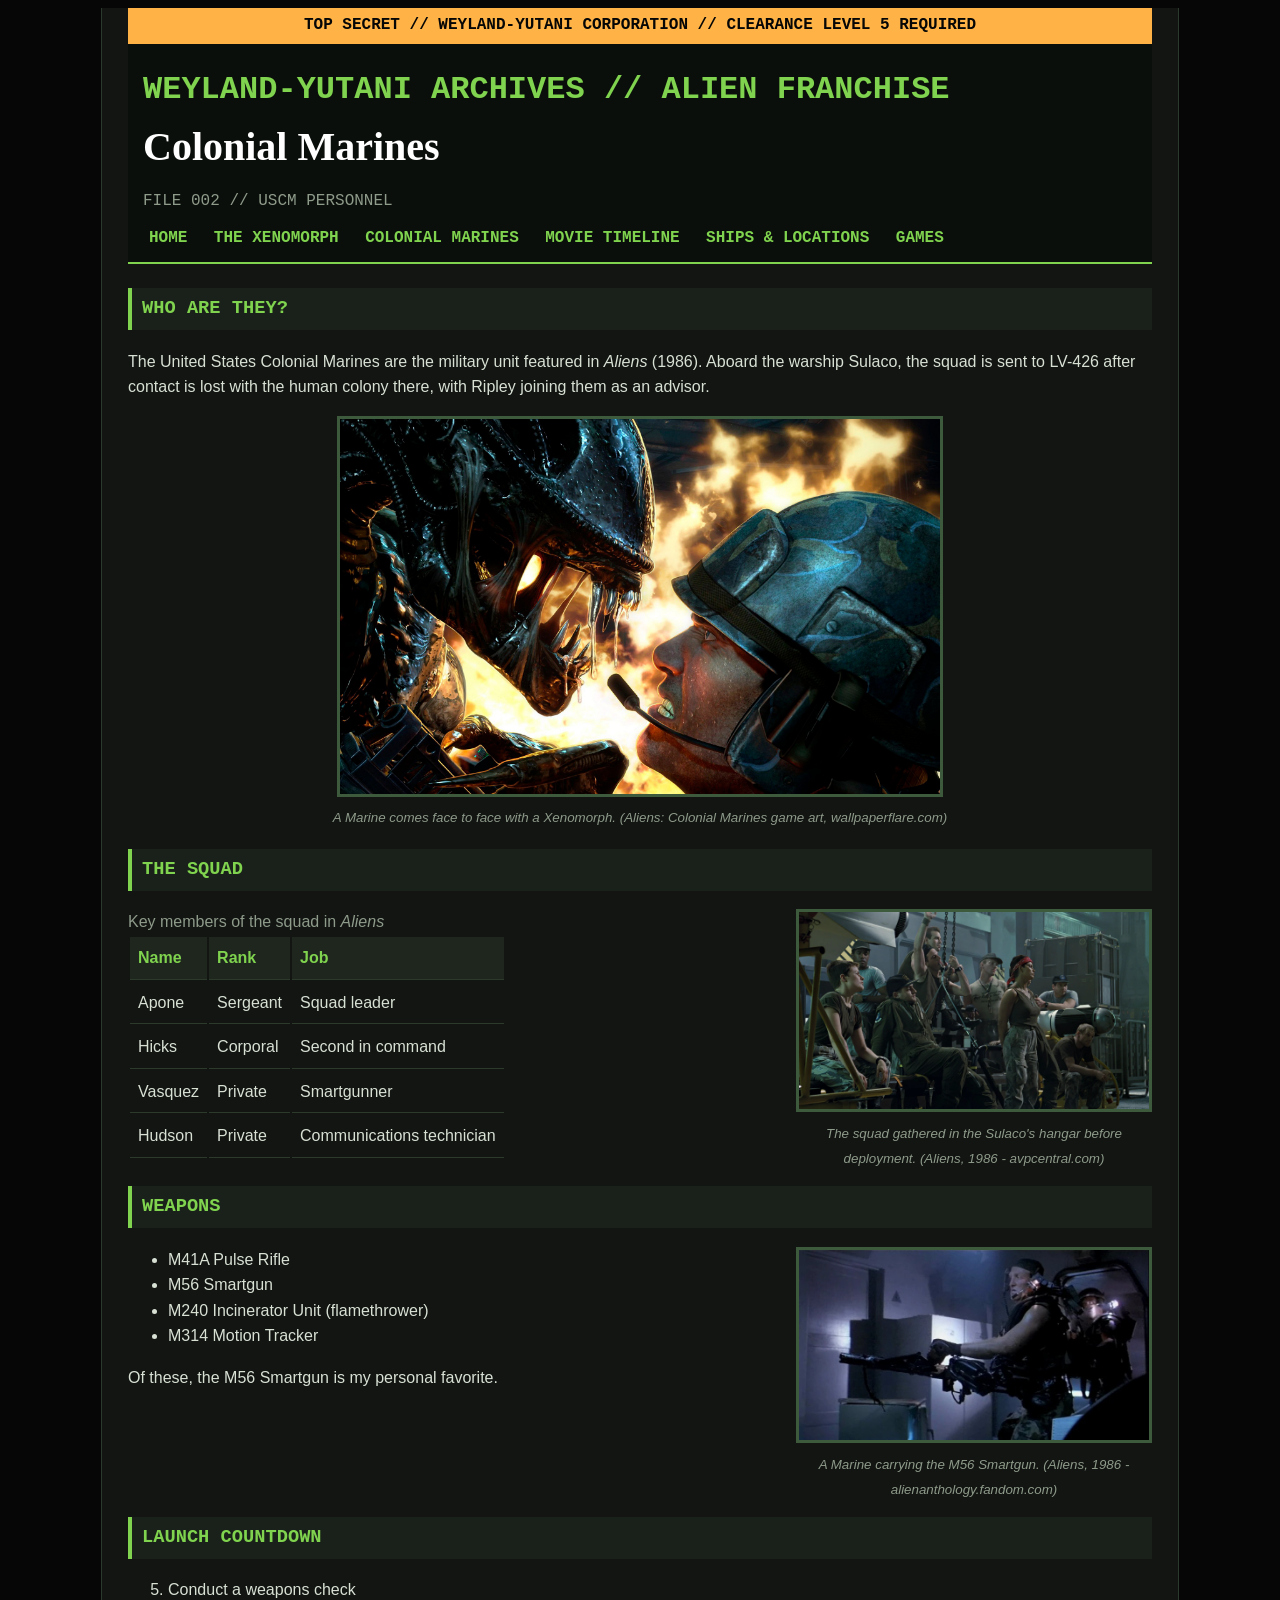
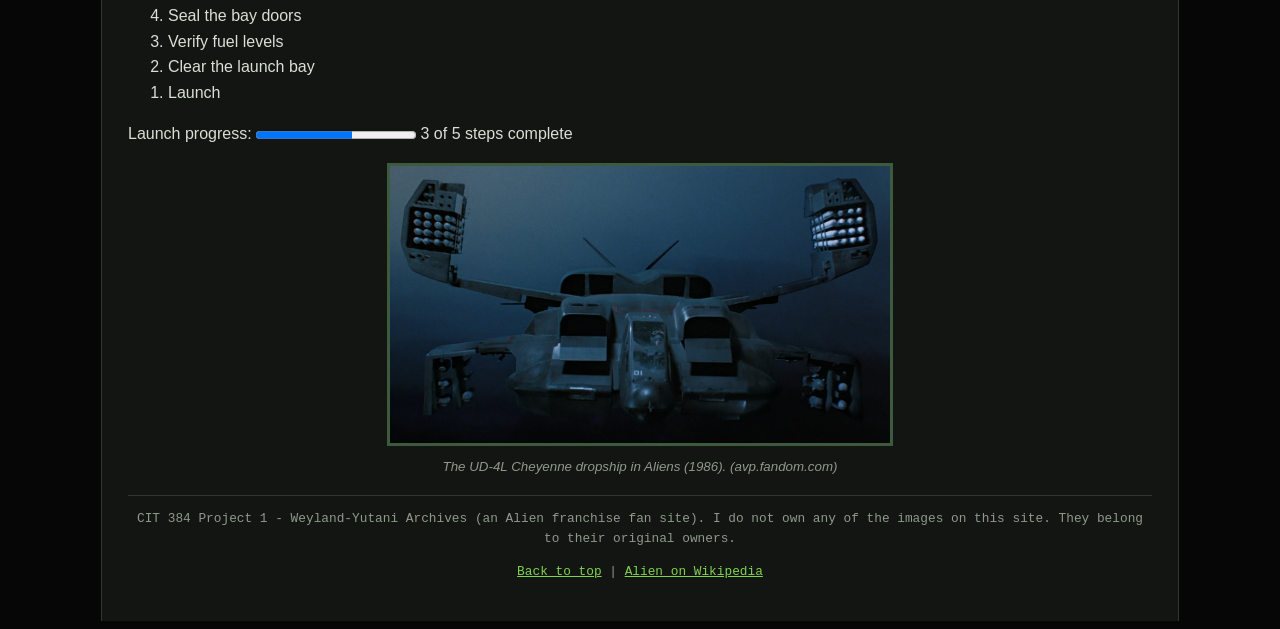
<file: marines.html>
<!DOCTYPE html>
<!-- lang="en" means this page is in English -->
<html lang="en">
  <head>
    <!-- charset makes letters and symbols show correctly -->
    <meta charset="utf-8">
    <!-- title = the text on the browser tab -->
    <title>Alien Franchise Archives - Colonial Marines</title>
    <!-- link connects this page to the stylesheet -->
    <link href="css/style.css" rel="stylesheet" type="text/css">
  </head>
  <body>
    <!-- classified warning strip at the top of every page -->
    <p class="classified">Top Secret // Weyland-Yutani Corporation // Clearance Level 5 Required</p>
    <!-- header = top of the page. id="top" is where "Back to top" jumps to. role helps screen readers -->
    <header id="top" role="banner">
      <!-- h1 = site name, h2 = page name -->
      <h1>Weyland-Yutani Archives // Alien Franchise</h1>
      <h2>Colonial Marines</h2>
      <!-- file number for the classified look -->
      <p class="file-id">File 002 // USCM Personnel</p>
      <!-- nav = links to every page. href = where it goes, title = tooltip on hover -->
      <nav role="navigation">
        <p><a href="index.html" title="Go to the home page">Home</a></p>
        <p><a href="xenomorphs.html" title="Learn about the Xenomorph">The Xenomorph</a></p>
        <p><a href="marines.html" title="Learn about the Colonial Marines">Colonial Marines</a></p>
        <p><a href="timeline.html" title="See every Alien movie in order">Movie Timeline</a></p>
        <p><a href="locations.html" title="Explore the ships and locations of the Alien films">Ships &amp; Locations</a></p>
        <p><a href="games.html" title="Explore the Alien video games">Games</a></p>
      </nav>
    </header>

    <!-- main = the main content of the page -->
    <main role="main">
      <!-- article = holds all the content on this page -->
      <article role="article">
        <!-- section = one topic, starting with an h3 heading -->
        <section>
          <h3>Who Are They?</h3>
          <p>
            The United States Colonial Marines are the military unit featured in <i>Aliens</i>
            (1986). Aboard the warship Sulaco, the squad is sent to LV-426 after contact is lost
            with the human colony there, with Ripley joining them as an advisor.
          </p>
          <!-- centered picture with a caption. alt describes the picture if it does not load -->
          <p class="center">
            <!-- draggable="false" (MDN attribute 1, see index.html) -->
            <img src="images/photos/marine-vs-alien.jpg" alt="A Colonial Marine face to face with a Xenomorph" width="600" draggable="false">
            <br>
            <small class="credit">A Marine comes face to face with a Xenomorph. (<i>Aliens: Colonial Marines</i> game art, wallpaperflare.com)</small>
          </p>
        </section>

        <section>
          <h3>The Squad</h3>
          <!-- picture on the right with a caption. The text wraps around it -->
          <div class="flowRight">
            <img src="images/photos/marine-squad-movie.webp" alt="The Colonial Marine squad from Aliens waiting in the ship's hangar" width="350">
            <br>
            <small class="credit">The squad gathered in the Sulaco's hangar before deployment. (<i>Aliens</i>, 1986 - avpcentral.com)</small>
          </div>
          <!-- table: tr = row, th = header cell, td = cell -->
          <table>
            <caption>Key members of the squad in <i>Aliens</i></caption>
            <tr>
              <th>Name</th>
              <th>Rank</th>
              <th>Job</th>
            </tr>
            <tr>
              <td>Apone</td>
              <td>Sergeant</td>
              <td>Squad leader</td>
            </tr>
            <tr>
              <td>Hicks</td>
              <td>Corporal</td>
              <td>Second in command</td>
            </tr>
            <tr>
              <td>Vasquez</td>
              <td>Private</td>
              <td>Smartgunner</td>
            </tr>
            <tr>
              <td>Hudson</td>
              <td>Private</td>
              <td>Communications technician</td>
            </tr>
          </table>
        </section>

        <section>
          <h3>Weapons</h3>
          <div class="flowRight">
            <img src="images/photos/smartgun.png" alt="A Colonial Marine holding the M56 Smartgun in Aliens" width="350">
            <br>
            <small class="credit">A Marine carrying the M56 Smartgun. (<i>Aliens</i>, 1986 - alienanthology.fandom.com)</small>
          </div>
          <!-- ul = bulleted list, li = one item -->
          <ul>
            <li>M41A Pulse Rifle</li>
            <li>M56 Smartgun</li>
            <li>M240 Incinerator Unit (flamethrower)</li>
            <li>M314 Motion Tracker</li>
          </ul>
          <p>Of these, the M56 Smartgun is my personal favorite.</p>
        </section>

        <section>
          <h3>Launch Countdown</h3>
          <!-- reversed makes the list count down from 5 -->
          <!-- ol = numbered list, li = one item -->
          <ol start="5" reversed>
            <li>Conduct a weapons check</li>
            <li>Seal the bay doors</li>
            <li>Verify fuel levels</li>
            <li>Clear the launch bay</li>
            <li>Launch</li>
          </ol>
          <!--
            MDN ELEMENT 2: <progress>
            What: a bar that shows how much of something is done.
            Where: under the countdown list.
            How: value="3" max="5" shows 3 of the 5 steps are done.
          -->
          <p>Launch progress: <progress value="3" max="5">3 of 5</progress> 3 of 5 steps complete</p>
          <p class="center">
            <img src="images/photos/marine-dropship.webp" alt="The UD-4L Cheyenne dropship flying toward the camera with its weapon pods open" width="500">
            <br>
            <small class="credit">The UD-4L Cheyenne dropship in <i>Aliens</i> (1986). (avp.fandom.com)</small>
          </p>
        </section>
      </article>
    </main>

    <!-- footer = bottom of the page -->
    <footer role="contentinfo">
      <p>CIT 384 Project 1 - Weyland-Yutani Archives (an Alien franchise fan site). I do not own any of the images on this site. They belong to their original owners.</p>
      <p>
        <!-- jumps back up to the header -->
        <a href="#top" title="Go back to the top of this page">Back to top</a> |
        <!-- target="_blank" opens a new tab, rel keeps it safe -->
        <a href="https://en.wikipedia.org/wiki/Alien_(franchise)" target="_blank" rel="noopener noreferrer" title="Read about the Alien movies on Wikipedia (opens in a new tab)">Alien on Wikipedia</a>
      </p>
    </footer>
  </body>
</html>
</file>
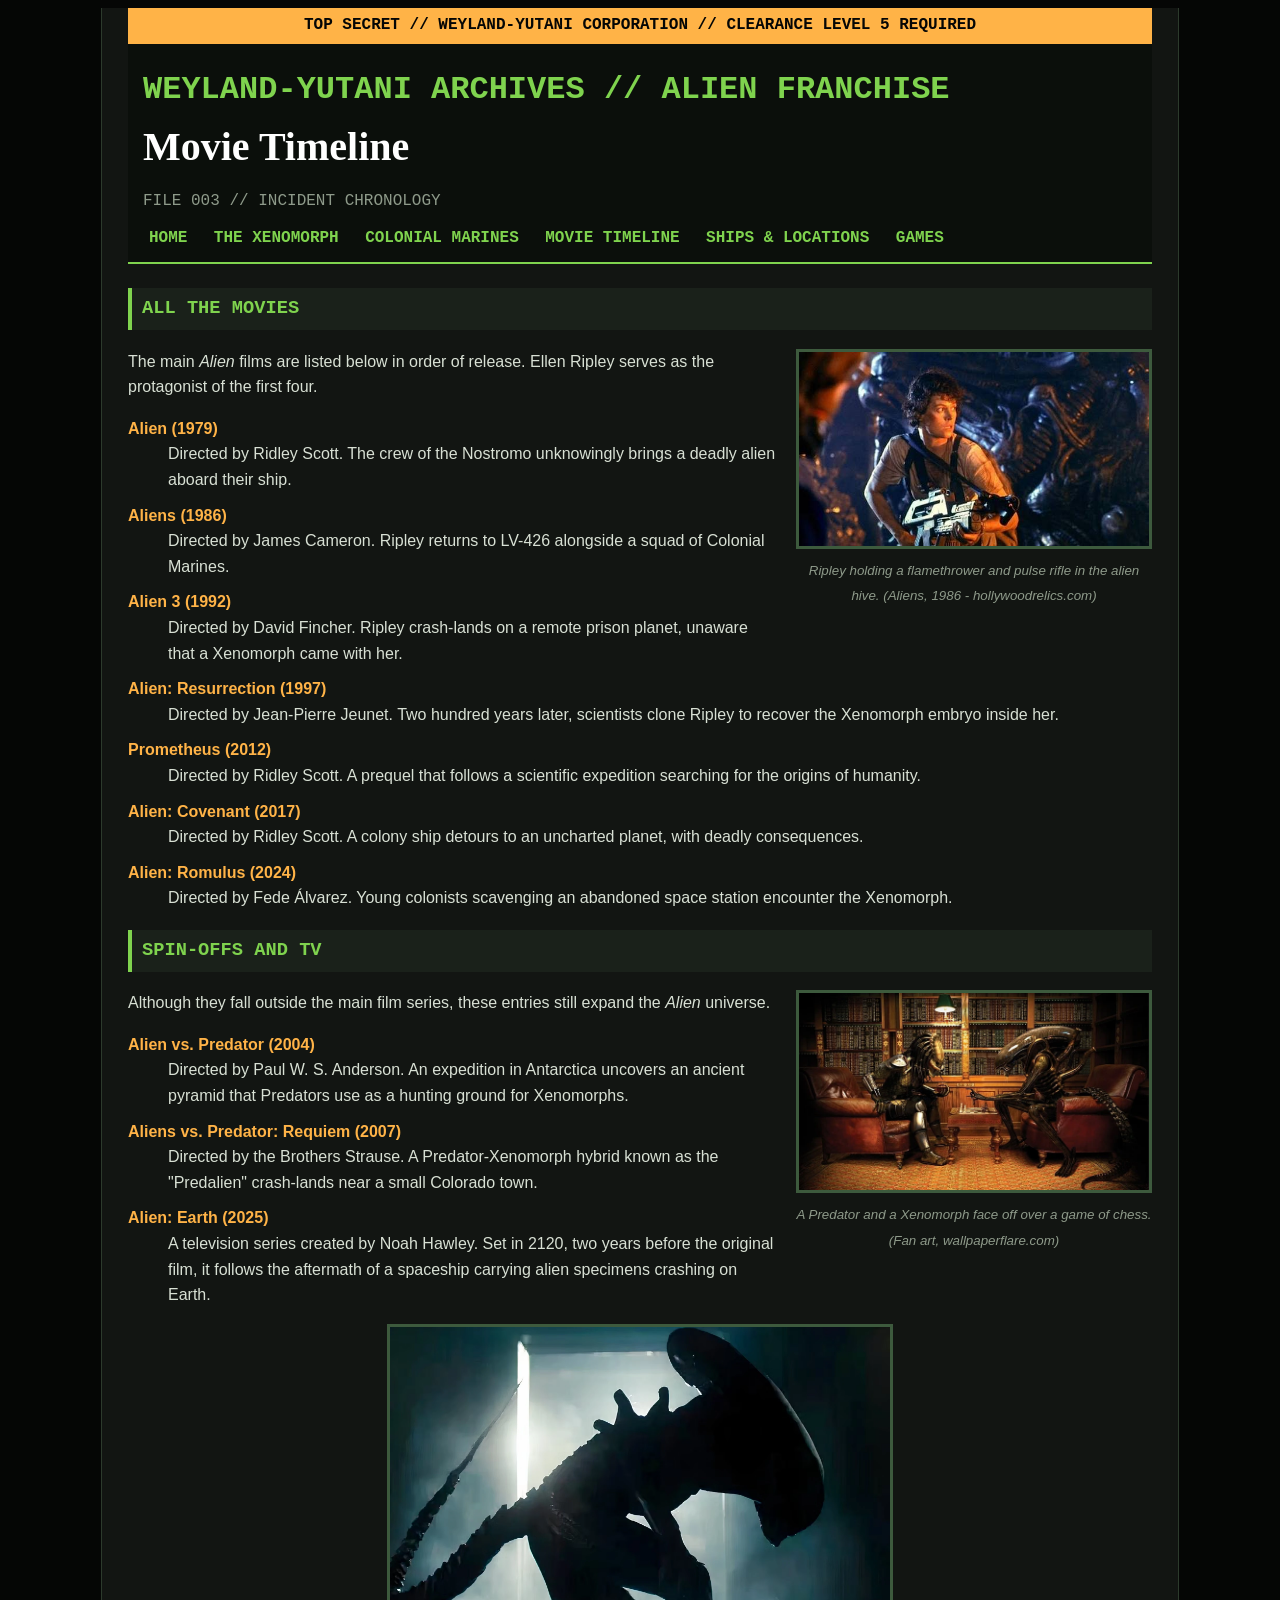
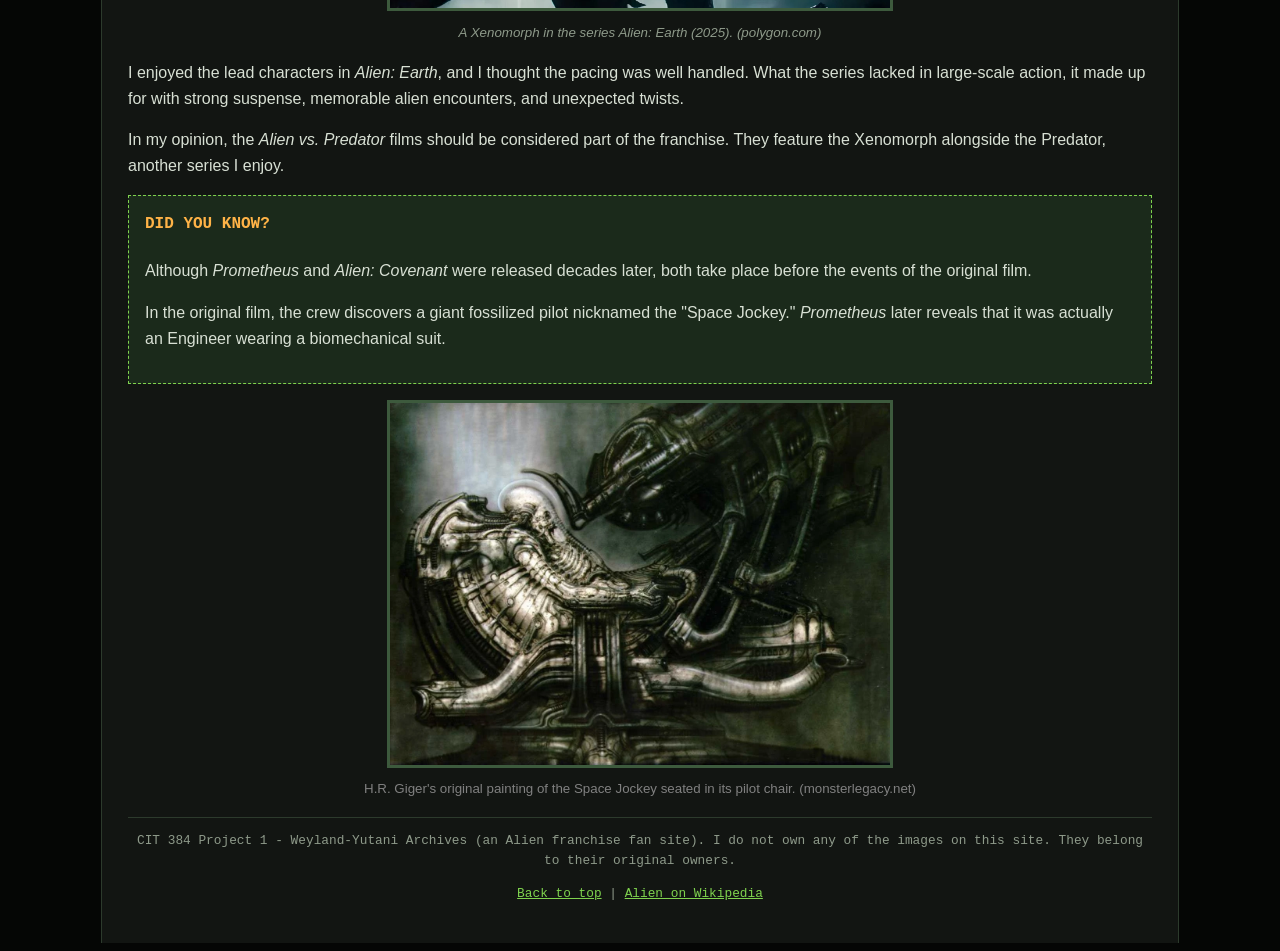
<file: timeline.html>
<!DOCTYPE html>
<!-- lang="en" means this page is in English -->
<html lang="en">
  <head>
    <!-- charset makes letters and symbols show correctly -->
    <meta charset="utf-8">
    <!-- title = the text on the browser tab -->
    <title>Alien Franchise Archives - Movie Timeline</title>
    <!-- link connects this page to the stylesheet -->
    <link href="css/style.css" rel="stylesheet" type="text/css">
    <!-- internal CSS: only used on this page -->
    <style>
      dt {
        color: #ffb347;
      }
    </style>
  </head>
  <body>
    <!-- classified warning strip at the top of every page -->
    <p class="classified">Top Secret // Weyland-Yutani Corporation // Clearance Level 5 Required</p>
    <!-- header = top of the page. id="top" is where "Back to top" jumps to. role helps screen readers -->
    <header id="top" role="banner">
      <!-- h1 = site name, h2 = page name -->
      <h1>Weyland-Yutani Archives // Alien Franchise</h1>
      <h2>Movie Timeline</h2>
      <!-- file number for the classified look -->
      <p class="file-id">File 003 // Incident Chronology</p>
      <!-- nav = links to every page. href = where it goes, title = tooltip on hover -->
      <nav role="navigation">
        <p><a href="index.html" title="Go to the home page">Home</a></p>
        <p><a href="xenomorphs.html" title="Learn about the Xenomorph">The Xenomorph</a></p>
        <p><a href="marines.html" title="Learn about the Colonial Marines">Colonial Marines</a></p>
        <p><a href="timeline.html" title="See every Alien movie in order">Movie Timeline</a></p>
        <p><a href="locations.html" title="Explore the ships and locations of the Alien films">Ships &amp; Locations</a></p>
        <p><a href="games.html" title="Explore the Alien video games">Games</a></p>
      </nav>
    </header>

    <!-- main = the main content of the page -->
    <main role="main">
      <!-- article = holds all the content on this page -->
      <article role="article">
        <!-- section = one topic, starting with an h3 heading -->
        <section>
          <h3>All the Movies</h3>
          <!-- draggable="false" (MDN attribute 1, see index.html) -->
          <!-- picture on the right with a caption. The text wraps around it -->
          <div class="flowRight">
            <img src="images/photos/ripley-flamethrower.png" alt="Ripley holding a flamethrower and pulse rifle in the alien hive in Aliens" width="350" draggable="false">
            <br>
            <small class="credit">Ripley holding a flamethrower and pulse rifle in the alien hive. (<i>Aliens</i>, 1986 - hollywoodrelics.com)</small>
          </div>
          <p>
            The main <i>Alien</i> films are listed below in order of release. Ellen Ripley serves as
            the protagonist of the first four.
          </p>
          <!-- dl = list of titles (dt) and descriptions (dd) -->
          <dl>
            <dt>Alien (1979)</dt>
            <dd>Directed by Ridley Scott. The crew of the Nostromo unknowingly brings a deadly alien aboard their ship.</dd>
            <dt>Aliens (1986)</dt>
            <dd>Directed by James Cameron. Ripley returns to LV-426 alongside a squad of Colonial Marines.</dd>
            <dt>Alien 3 (1992)</dt>
            <dd>Directed by David Fincher. Ripley crash-lands on a remote prison planet, unaware that a Xenomorph came with her.</dd>
            <dt>Alien: Resurrection (1997)</dt>
            <dd>Directed by Jean-Pierre Jeunet. Two hundred years later, scientists clone Ripley to recover the Xenomorph embryo inside her.</dd>
            <dt>Prometheus (2012)</dt>
            <dd>Directed by Ridley Scott. A prequel that follows a scientific expedition searching for the origins of humanity.</dd>
            <dt>Alien: Covenant (2017)</dt>
            <dd>Directed by Ridley Scott. A colony ship detours to an uncharted planet, with deadly consequences.</dd>
            <dt>Alien: Romulus (2024)</dt>
            <dd>Directed by Fede &Aacute;lvarez. Young colonists scavenging an abandoned space station encounter the Xenomorph.</dd>
          </dl>

          <!--
            MDN ELEMENT 3: <template>
            What: holds HTML that does not show up on the page.
            Where: right here, after the movie list.
            How: I use it as a blank copy of a movie entry. When a new movie
            comes out, I can copy it, fill it in, and add it to the list.
          -->
          <template>
            <dt>Movie Title (Year)</dt>
            <dd>Directed by ... Short summary.</dd>
          </template>
        </section>

        <section>
          <h3>Spin-Offs and TV</h3>
          <div class="flowRight">
            <img src="images/photos/alien-vs-predator.webp" alt="A Predator and a Xenomorph playing chess in a library" width="350">
            <br>
            <small class="credit">A Predator and a Xenomorph face off over a game of chess. (Fan art, wallpaperflare.com)</small>
          </div>
          <p>
            Although they fall outside the main film series, these entries still expand the <i>Alien</i> universe.
          </p>
          <dl>
            <dt>Alien vs. Predator (2004)</dt>
            <dd>Directed by Paul W. S. Anderson. An expedition in Antarctica uncovers an ancient pyramid that Predators use as a hunting ground for Xenomorphs.</dd>
            <dt>Aliens vs. Predator: Requiem (2007)</dt>
            <dd>Directed by the Brothers Strause. A Predator-Xenomorph hybrid known as the "Predalien" crash-lands near a small Colorado town.</dd>
            <dt>Alien: Earth (2025)</dt>
            <dd>A television series created by Noah Hawley. Set in 2120, two years before the original film, it follows the aftermath of a spaceship carrying alien specimens crashing on Earth.</dd>
          </dl>
          <p class="center">
            <img src="images/photos/alien-earth.webp" alt="The silhouette of a Xenomorph against a bright doorway" width="500">
            <br>
            <small class="credit">A Xenomorph in the series <i>Alien: Earth</i> (2025). (polygon.com)</small>
          </p>
          <p>
            I enjoyed the lead characters in <i>Alien: Earth</i>, and I thought the pacing was well
            handled. What the series lacked in large-scale action, it made up for with strong
            suspense, memorable alien encounters, and unexpected twists.
          </p>
          <p>
            In my opinion, the <i>Alien vs. Predator</i> films should be considered part of the
            franchise. They feature the Xenomorph alongside the Predator, another series I enjoy.
          </p>
        </section>

        <!-- aside = a side note box -->
        <aside role="complementary">
          <h4>Did You Know?</h4>
          <p>Although <i>Prometheus</i> and <i>Alien: Covenant</i> were released decades later, both take place before the events of the original film.</p>
          <p>
            In the original film, the crew discovers a giant fossilized pilot nicknamed the
            "Space Jockey." <i>Prometheus</i> later reveals that it was actually an Engineer
            wearing a biomechanical suit.
          </p>
        </aside>

        <!-- centered picture with a caption. alt describes the picture if it does not load -->
        <p class="center">
          <img src="images/photos/space-jockey.webp" alt="Painting of the Space Jockey sitting in its giant pilot chair" width="500">
          <br>
          <!-- inline CSS using the style attribute -->
          <small style="color: gray;">H.R. Giger's original painting of the Space Jockey seated in its pilot chair. (monsterlegacy.net)</small>
        </p>
      </article>
    </main>

    <!-- footer = bottom of the page -->
    <footer role="contentinfo">
      <p>CIT 384 Project 1 - Weyland-Yutani Archives (an Alien franchise fan site). I do not own any of the images on this site. They belong to their original owners.</p>
      <p>
        <!-- jumps back up to the header -->
        <a href="#top" title="Go back to the top of this page">Back to top</a> |
        <!-- target="_blank" opens a new tab, rel keeps it safe -->
        <a href="https://en.wikipedia.org/wiki/Alien_(franchise)" target="_blank" rel="noopener noreferrer" title="Read about the Alien movies on Wikipedia (opens in a new tab)">Alien on Wikipedia</a>
      </p>
    </footer>
  </body>
</html>
</file>
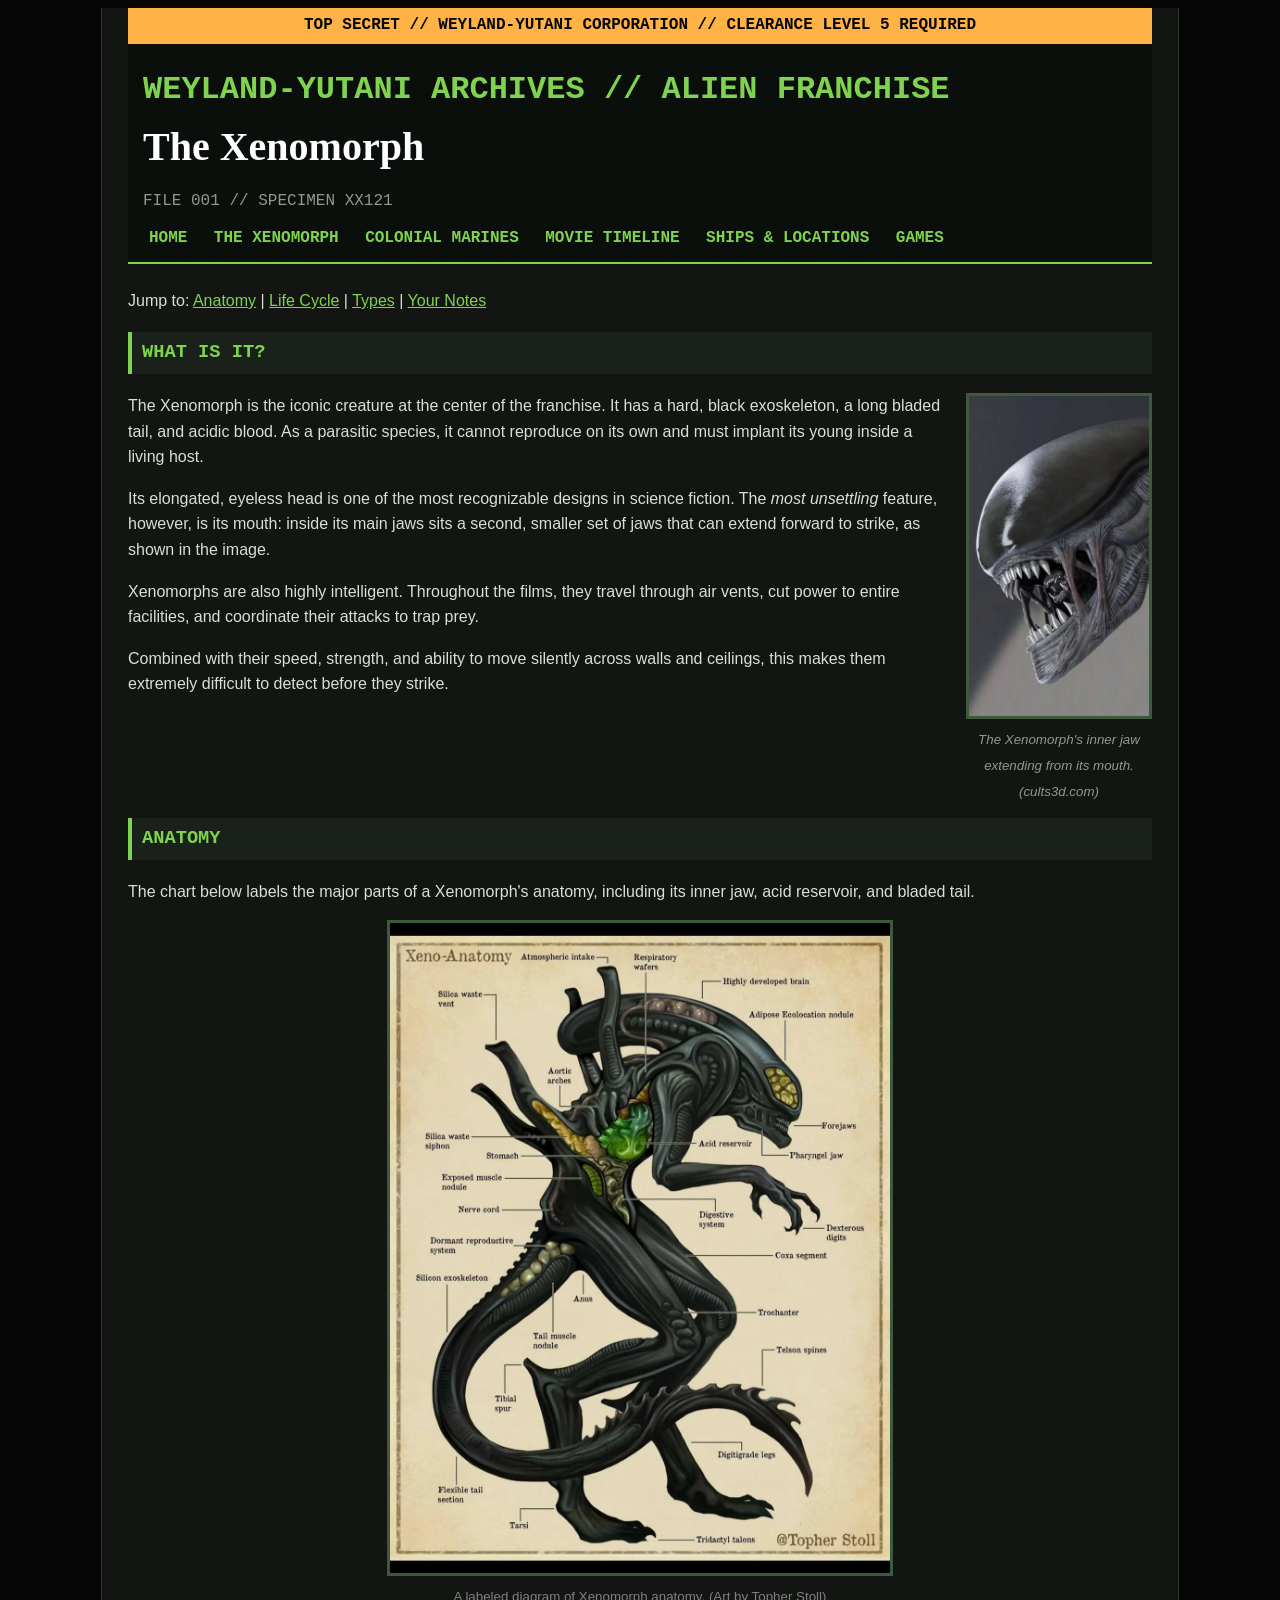
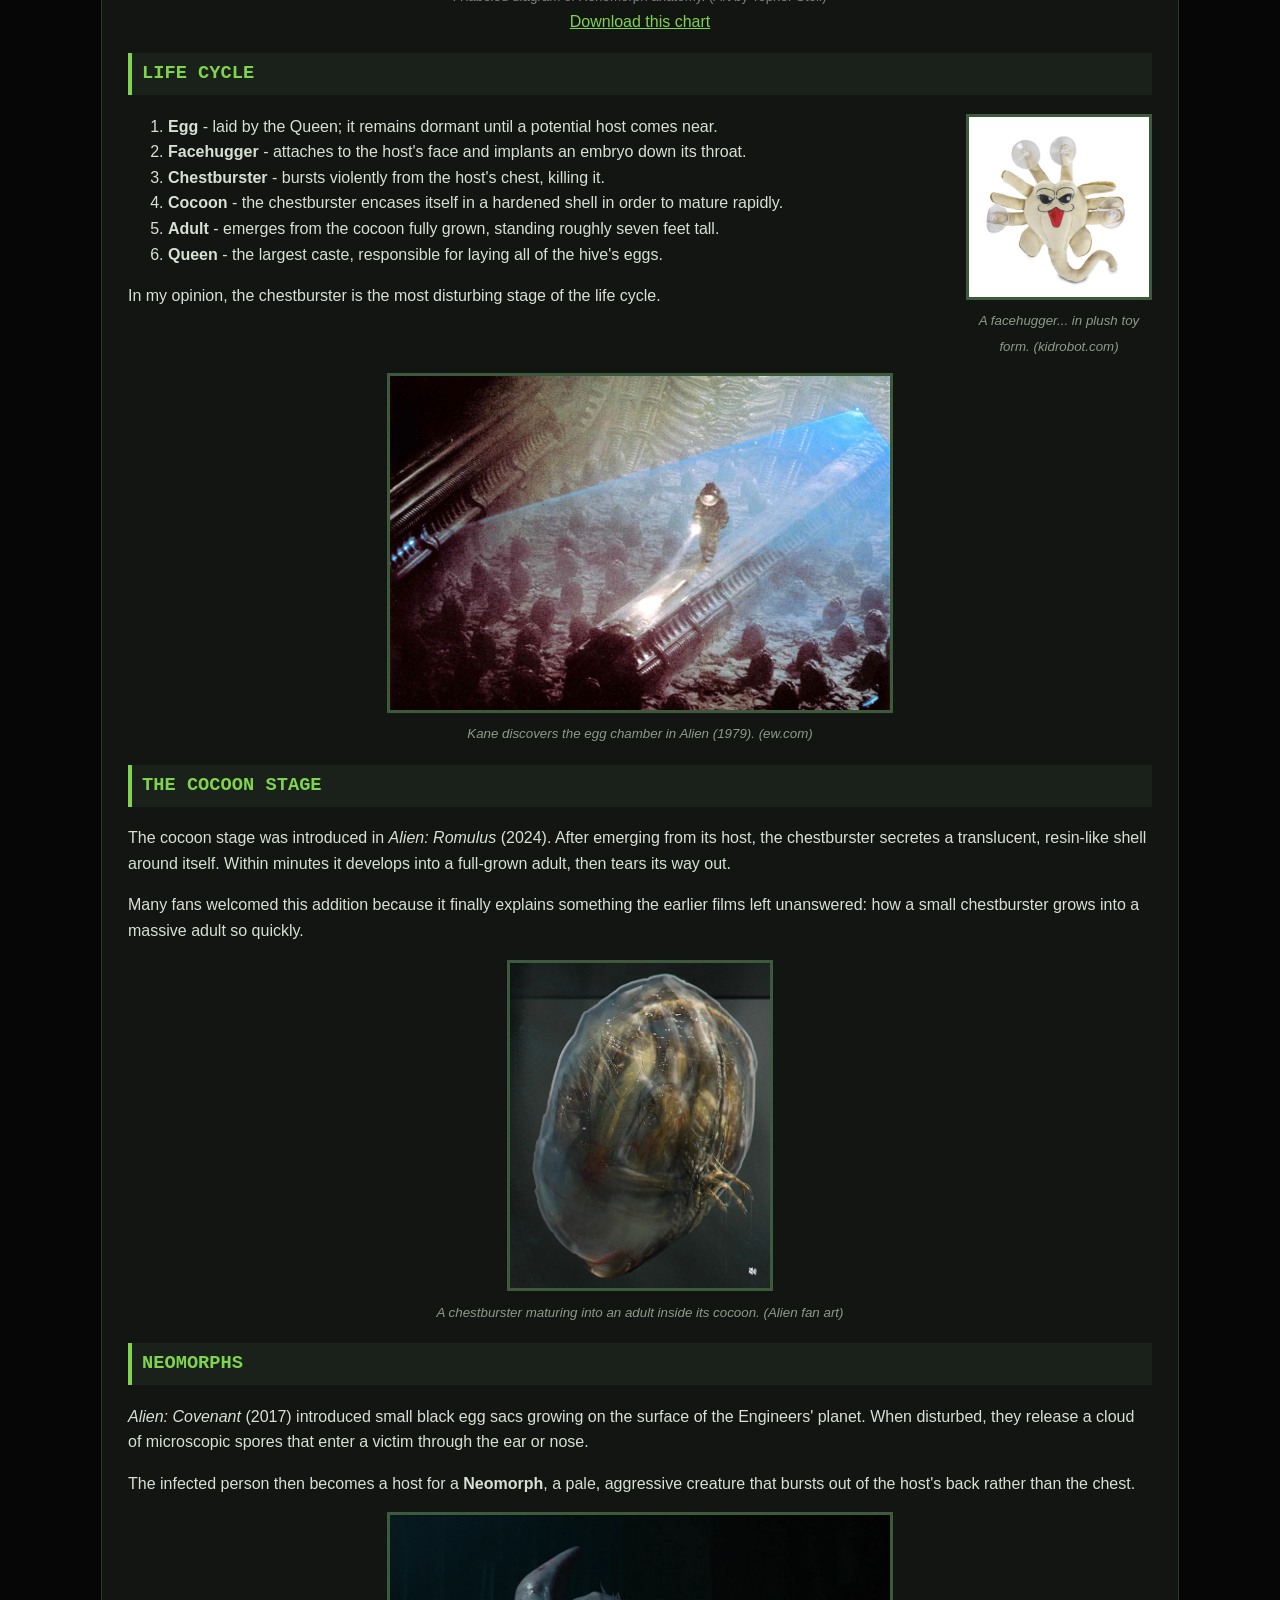
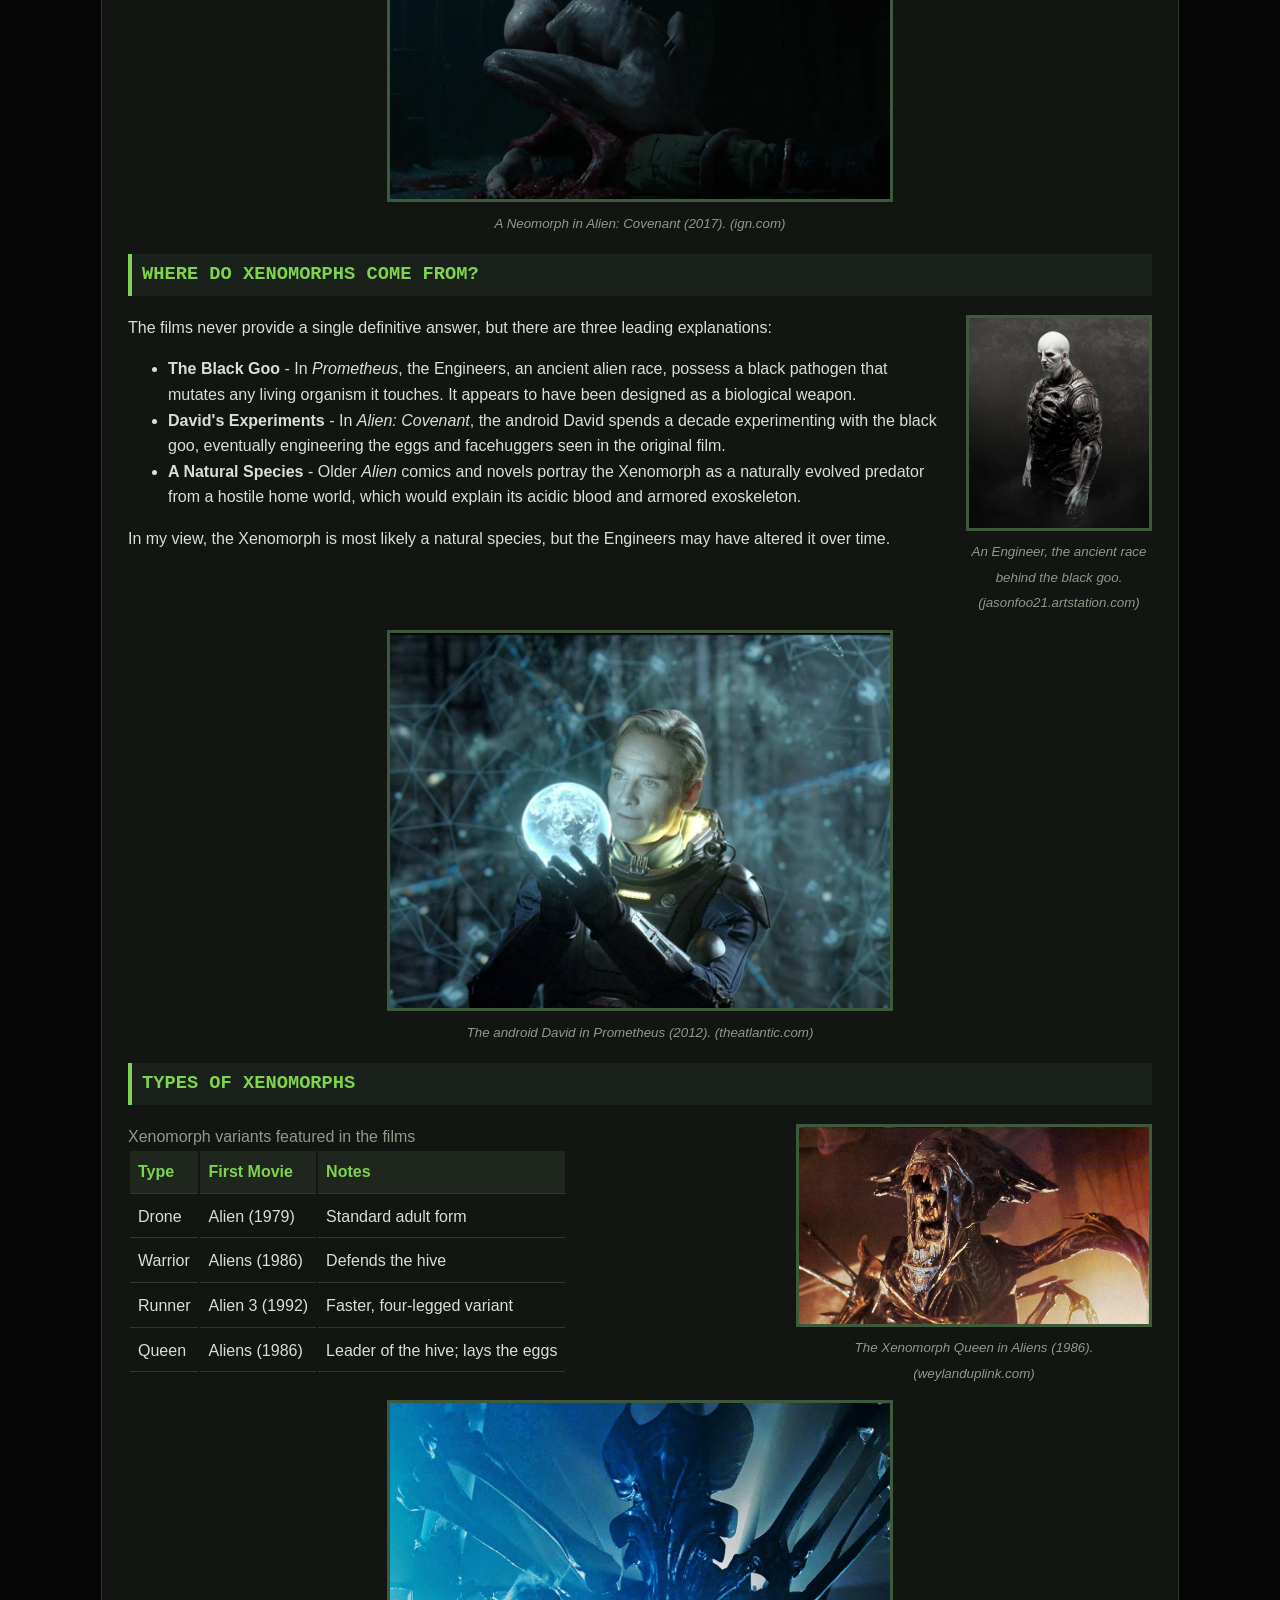
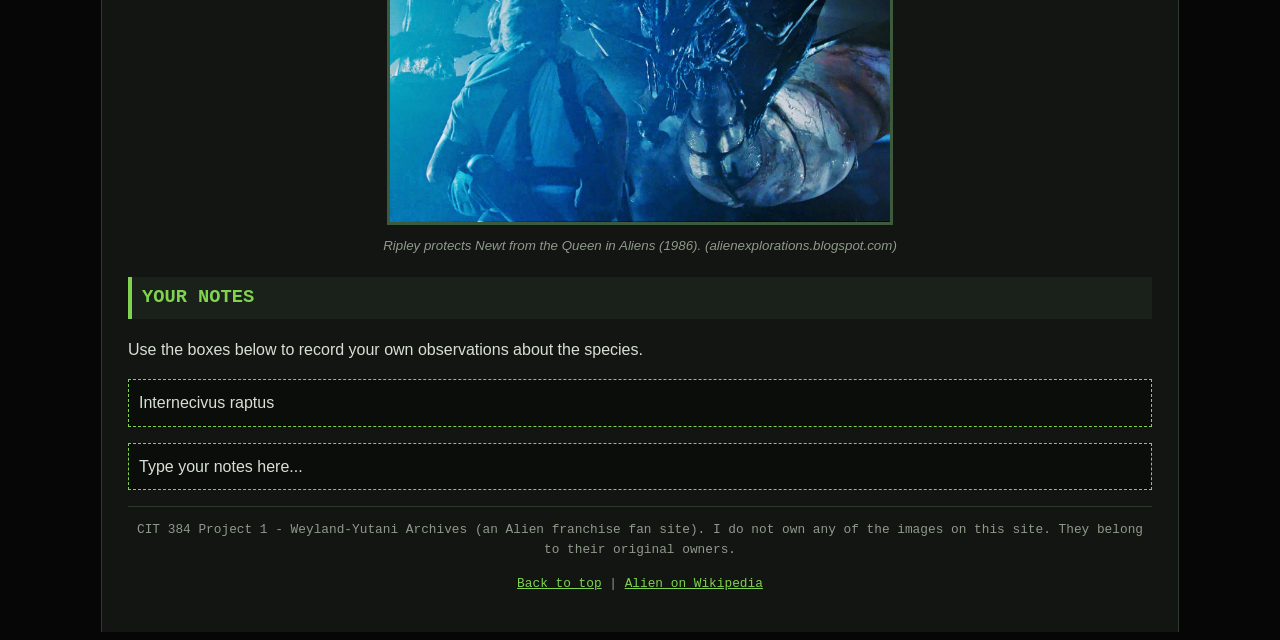
<file: xenomorphs.html>
<!DOCTYPE html>
<!-- lang="en" means this page is in English -->
<html lang="en">
  <head>
    <!-- charset makes letters and symbols show correctly -->
    <meta charset="utf-8">
    <!-- title = the text on the browser tab -->
    <title>Alien Franchise Archives - The Xenomorph</title>
    <!-- link connects this page to the stylesheet -->
    <link href="css/style.css" rel="stylesheet" type="text/css">
  </head>
  <body>
    <!-- classified warning strip at the top of every page -->
    <p class="classified">Top Secret // Weyland-Yutani Corporation // Clearance Level 5 Required</p>
    <!-- header = top of the page. id="top" is where "Back to top" jumps to. role helps screen readers -->
    <header id="top" role="banner">
      <!-- h1 = site name, h2 = page name -->
      <h1>Weyland-Yutani Archives // Alien Franchise</h1>
      <h2>The Xenomorph</h2>
      <!-- file number for the classified look -->
      <p class="file-id">File 001 // Specimen XX121</p>
      <!-- nav = links to every page. href = where it goes, title = tooltip on hover -->
      <nav role="navigation">
        <p><a href="index.html" title="Go to the home page">Home</a></p>
        <p><a href="xenomorphs.html" title="Learn about the Xenomorph">The Xenomorph</a></p>
        <p><a href="marines.html" title="Learn about the Colonial Marines">Colonial Marines</a></p>
        <p><a href="timeline.html" title="See every Alien movie in order">Movie Timeline</a></p>
        <p><a href="locations.html" title="Explore the ships and locations of the Alien films">Ships &amp; Locations</a></p>
        <p><a href="games.html" title="Explore the Alien video games">Games</a></p>
      </nav>
    </header>

    <!-- main = the main content of the page -->
    <main role="main">
      <!-- article = holds all the content on this page -->
      <article role="article">
        <!-- these links jump to each section by its id -->
        <p>
          Jump to:
          <a href="#anatomy" title="Jump to the anatomy chart">Anatomy</a> |
          <a href="#life-cycle" title="Jump to the life cycle">Life Cycle</a> |
          <a href="#types" title="Jump to the types table">Types</a> |
          <a href="#notes" title="Jump to your notes">Your Notes</a>
        </p>

        <!-- section = one topic, starting with an h3 heading -->
        <section>
          <h3>What Is It?</h3>
          <!-- draggable="false" (MDN attribute 1, see index.html) -->
          <!-- picture on the right with a caption. The text wraps around it -->
          <div class="flowRight narrow">
            <img src="images/photos/xeno-head.webp" alt="Side view of a Xenomorph's head with its inner jaw coming out of its mouth" width="180" draggable="false">
            <br>
            <small class="credit">The Xenomorph's inner jaw extending from its mouth. (cults3d.com)</small>
          </div>
          <p>
            The Xenomorph is the iconic creature at the center of the franchise. It has a hard,
            black exoskeleton, a long bladed tail, and acidic blood. As a parasitic species, it
            cannot reproduce on its own and must implant its young inside a living host.
          </p>
          <p>
            Its elongated, eyeless head is one of the most recognizable designs in science fiction.
            <!-- em = emphasis (italics) -->
            The <em>most unsettling</em> feature, however, is its mouth: inside its main jaws sits a
            second, smaller set of jaws that can extend forward to strike, as shown in the image.
          </p>
          <p>
            Xenomorphs are also highly intelligent. Throughout the films, they travel through air
            vents, cut power to entire facilities, and coordinate their attacks to trap prey.
          </p>
          <p>
            Combined with their speed, strength, and ability to move silently across walls and
            ceilings, this makes them extremely difficult to detect before they strike.
          </p>
        </section>

        <section id="anatomy">
          <h3>Anatomy</h3>
          <p>
            The chart below labels the major parts of a Xenomorph's anatomy, including its inner
            jaw, acid reservoir, and bladed tail.
          </p>
          <!-- centered picture with a caption. alt describes the picture if it does not load -->
          <p class="center">
            <img src="images/photos/xeno-anatomy.webp" alt="Labeled anatomy chart of a Xenomorph's body" width="500">
            <br>
            <!-- inline CSS using the style attribute -->
            <small style="color: gray;">A labeled diagram of Xenomorph anatomy. (Art by Topher Stoll)</small>
            <br>
            <!-- download saves the file instead of opening it -->
            <a href="images/photos/xeno-anatomy.webp" download title="Download the anatomy chart">Download this chart</a>
          </p>
        </section>

        <section id="life-cycle">
          <h3>Life Cycle</h3>
          <div class="flowRight narrow">
            <img src="images/photos/xeno-facehugger-plush.png" alt="A cartoon facehugger plush toy with suction cups" width="180">
            <br>
            <small class="credit">A facehugger... in plush toy form. (kidrobot.com)</small>
          </div>
          <!-- ol = numbered list, li = one item -->
          <ol>
            <!-- b = bold text -->
            <li><b>Egg</b> - laid by the Queen; it remains dormant until a potential host comes near.</li>
            <li><b>Facehugger</b> - attaches to the host's face and implants an embryo down its throat.</li>
            <li><b>Chestburster</b> - bursts violently from the host's chest, killing it.</li>
            <li><b>Cocoon</b> - the chestburster encases itself in a hardened shell in order to mature rapidly.</li>
            <li><b>Adult</b> - emerges from the cocoon fully grown, standing roughly seven feet tall.</li>
            <li><b>Queen</b> - the largest caste, responsible for laying all of the hive's eggs.</li>
          </ol>
          <p>In my opinion, the chestburster is the most disturbing stage of the life cycle.</p>
          <p class="center">
            <img src="images/photos/xeno-egg-chamber.webp" alt="Kane walking through the egg chamber inside the Derelict, surrounded by Xenomorph eggs" width="500">
            <br>
            <small class="credit">Kane discovers the egg chamber in <i>Alien</i> (1979). (ew.com)</small>
          </p>
        </section>

        <section>
          <h3>The Cocoon Stage</h3>
          <p>
            The cocoon stage was introduced in <i>Alien: Romulus</i> (2024). After emerging from its
            host, the chestburster secretes a translucent, resin-like shell around itself. Within
            minutes it develops into a full-grown adult, then tears its way out.
          </p>
          <p>
            Many fans welcomed this addition because it finally explains something the earlier films
            left unanswered: how a small chestburster grows into a massive adult so quickly.
          </p>
          <p class="center">
            <img src="images/photos/xeno-cocoon.webp" alt="A see-through cocoon with a growing Xenomorph curled up inside" width="260">
            <br>
            <small class="credit">A chestburster maturing into an adult inside its cocoon. (Alien fan art)</small>
          </p>
        </section>

        <section>
          <h3>Neomorphs</h3>
          <p>
            <i>Alien: Covenant</i> (2017) introduced small black egg sacs growing on the surface of the
            Engineers' planet. When disturbed, they release a cloud of microscopic spores that enter
            a victim through the ear or nose.
          </p>
          <p>
            The infected person then becomes a host for a <strong>Neomorph</strong>, a pale, aggressive
            creature that bursts out of the host's back rather than the chest.
          </p>
          <p class="center">
            <img src="images/photos/xeno-neomorph.webp" alt="A pale white Neomorph crouching over its victim in the dark" width="500">
            <br>
            <small class="credit">A Neomorph in <i>Alien: Covenant</i> (2017). (ign.com)</small>
          </p>
        </section>

        <section>
          <h3>Where Do Xenomorphs Come From?</h3>
          <div class="flowRight narrow">
            <img src="images/photos/xeno-engineer.webp" alt="A pale, bald Engineer wearing a dark biomechanical suit" width="180">
            <br>
            <small class="credit">An Engineer, the ancient race behind the black goo. (jasonfoo21.artstation.com)</small>
          </div>
          <p>The films never provide a single definitive answer, but there are three leading explanations:</p>
          <!-- ul = bulleted list, li = one item -->
          <ul>
            <li>
              <b>The Black Goo</b> - In <i>Prometheus</i>, the Engineers, an ancient alien race, possess a black
              pathogen that mutates any living organism it touches. It appears to have been
              designed as a biological weapon.
            </li>
            <li>
              <b>David's Experiments</b> - In <i>Alien: Covenant</i>, the android David spends a decade experimenting
              with the black goo, eventually engineering the eggs and facehuggers seen in the
              original film.
            </li>
            <li>
              <b>A Natural Species</b> - Older <i>Alien</i> comics and novels portray the Xenomorph as a naturally
              evolved predator from a hostile home world, which would explain its acidic blood
              and armored exoskeleton.
            </li>
          </ul>
          <p>
            In my view, the Xenomorph is most likely a natural species, but the Engineers may have
            altered it over time.
          </p>
          <p class="center">
            <img src="images/photos/xeno-david.webp" alt="The android David holding a glowing holographic globe of Earth" width="500">
            <br>
            <small class="credit">The android David in <i>Prometheus</i> (2012). (theatlantic.com)</small>
          </p>
        </section>

        <section id="types">
          <h3>Types of Xenomorphs</h3>
          <div class="flowRight">
            <img src="images/photos/xeno-queen.webp" alt="Close-up of the Xenomorph Queen with her mouth open" width="350">
            <br>
            <small class="credit">The Xenomorph Queen in <i>Aliens</i> (1986). (weylanduplink.com)</small>
          </div>
          <!-- table: tr = row, th = header cell, td = cell -->
          <table>
            <caption>Xenomorph variants featured in the films</caption>
            <tr>
              <th>Type</th>
              <th>First Movie</th>
              <th>Notes</th>
            </tr>
            <tr>
              <td>Drone</td>
              <td>Alien (1979)</td>
              <td>Standard adult form</td>
            </tr>
            <tr>
              <td>Warrior</td>
              <td>Aliens (1986)</td>
              <td>Defends the hive</td>
            </tr>
            <tr>
              <td>Runner</td>
              <td>Alien 3 (1992)</td>
              <td>Faster, four-legged variant</td>
            </tr>
            <tr>
              <td>Queen</td>
              <td>Aliens (1986)</td>
              <td>Leader of the hive; lays the eggs</td>
            </tr>
          </table>
          <p class="center">
            <img src="images/photos/xeno-queen-ripley.webp" alt="Ripley holding Newt as the Xenomorph Queen looms over them" width="500">
            <br>
            <small class="credit">Ripley protects Newt from the Queen in <i>Aliens</i> (1986). (alienexplorations.blogspot.com)</small>
          </p>
        </section>

        <section id="notes">
          <h3>Your Notes</h3>
          <p>Use the boxes below to record your own observations about the species.</p>
          <!--
            MDN ATTRIBUTE 2: contenteditable
            What: lets you click on an element and type in it.
            Where: the two boxes below.
            How: visitors can write their own notes on the page.

            MDN ATTRIBUTE 3: spellcheck
            What: turns the red spell check lines on or off.
            Where: the same two boxes.
            How: it's on for the notes box, but off for the name box
            because the alien's made-up name would show as misspelled.
          -->
          <p class="notes" contenteditable="true" spellcheck="false">Internecivus raptus</p>
          <p class="notes" contenteditable="true" spellcheck="true">Type your notes here...</p>
        </section>
      </article>
    </main>

    <!-- footer = bottom of the page -->
    <footer role="contentinfo">
      <p>CIT 384 Project 1 - Weyland-Yutani Archives (an Alien franchise fan site). I do not own any of the images on this site. They belong to their original owners.</p>
      <p>
        <!-- jumps back up to the header -->
        <a href="#top" title="Go back to the top of this page">Back to top</a> |
        <!-- target="_blank" opens a new tab, rel keeps it safe -->
        <a href="https://en.wikipedia.org/wiki/Alien_(franchise)" target="_blank" rel="noopener noreferrer" title="Read about the Alien movies on Wikipedia (opens in a new tab)">Alien on Wikipedia</a>
      </p>
    </footer>
  </body>
</html>
</file>
<file: css/style.css>
/* CIT 384 Project 1 - Alien Fan Site
   Main stylesheet. Every page links to this file.
   Theme: dark "ship computer" look with green and amber colors */


/* ---------- Whole page ---------- */

/* the black area around the page */
html {
  background: #050605;
}

/* the main column that holds the content */
body {
  font-family: Verdana, Geneva, sans-serif;
  width: 80%;
  margin-left: auto;          /* auto on both sides centers the page */
  margin-right: auto;
  padding: 0 2% 2% 2%;
  background: #121512;
  color: #d8e0d4;             /* light gray text */
  line-height: 1.6;
  border-left: 1px solid #2c3a2c;
  border-right: 1px solid #2c3a2c;
}


/* ---------- Classified look ---------- */

/* amber "Top Secret" strip at the top of every page */
.classified {
  background: #ffb347;
  color: #050605;
  font-family: "Courier New", Courier, monospace;
  font-weight: bold;
  text-transform: uppercase;  /* all capital letters */
  text-align: center;
  padding: 5px;
  margin: 0;
}

/* file number under each page title */
.file-id {
  font-family: "Courier New", Courier, monospace;
  text-transform: uppercase;
  color: #8e9a8a;
  margin: 0 0 10px 0;
}

/* "Access Granted" line in the pop-up */
.access {
  font-family: "Courier New", Courier, monospace;
  font-weight: bold;
  text-transform: uppercase;
  color: #7fd34e;
  margin: 0;
}

/* black bar: black text on a black background hides the words */
.redacted {
  background: #000000;
  color: #000000;
  padding: 0 4px;
}

/* on hover, the text turns amber so you can read it */
.redacted:hover {
  color: #ffb347;
}


/* ---------- Header and headings ---------- */

/* id selector: the header on each page has id="top" */
#top {
  background: #0b0f0b;
  padding: 20px 15px 10px 15px;
  margin-bottom: 1.5rem;
  border-bottom: 2px solid #7fd34e;
}

/* site name */
h1 {
  font-family: "Courier New", Courier, monospace;
  font-size: 2rem;            /* 1rem = 16px, so this is 32px */
  color: #7fd34e;
  text-transform: uppercase;
  margin: 0;
}

/* page name */
h2 {
  font-family: Georgia, "Times New Roman", serif;
  font-size: 2.5rem;
  color: #ffffff;
  margin: 0 0 10px 0;
}

/* home page only: big "Alien Archives" title */
.main-title {
  font-size: 4rem;            /* 4 x 16px = 64px */
}

/* home page only: "Weyland-Yutani Corporation" under the big title */
.subheader {
  font-family: "Courier New", Courier, monospace;
  font-size: 1.5rem;
  text-transform: uppercase;
  color: #ffb347;
}

/* section headings, styled like a status bar */
h3 {
  font-family: "Courier New", Courier, monospace;
  text-transform: uppercase;
  color: #7fd34e;
  background: #1a211a;
  border-left: 4px solid #7fd34e;
  padding: 6px 10px;
}


/* ---------- Links and nav ---------- */

a {
  color: #7fd34e;
}

/* links turn amber when you hover over them */
a:hover {
  color: #ffb347;
}

/* nav links sit in a row instead of stacking */
nav p {
  display: inline;
  margin-right: 10px;
  font-family: "Courier New", Courier, monospace;
  font-weight: bold;
  text-transform: uppercase;
}

/* no underline on the nav links */
nav a {
  text-decoration: none;
  padding: 2px 6px;
}

/* nav link turns into a green box on hover */
nav a:hover {
  background: #7fd34e;
  color: #050605;
}


/* ---------- Tables ---------- */

/* top row of a table */
th {
  background: #1e261e;
  color: #7fd34e;
}

/* one rule for both kinds of cells */
td, th {
  padding: 8px;
  text-align: left;
  border-bottom: 1px solid #2c3a2c;
}

/* a row lights up on hover */
tr:hover {
  background: #1b2a1b;
}

/* table title */
caption {
  text-align: left;
  color: #8e9a8a;
}


/* ---------- Lists, boxes, and quotes ---------- */

/* movie titles in the timeline list */
dt {
  font-weight: bold;
}

dd {
  margin-bottom: 10px;
}

/* side note boxes (Fun Fact, Did You Know?, Special Order 937) */
aside {
  background: #1b2a1b;
  border: 1px dashed #7fd34e;
  padding: 1em;
  margin-bottom: 1em;
}

/* headings inside the side note boxes */
aside h4 {
  font-family: "Courier New", Courier, monospace;
  text-transform: uppercase;
  color: #ffb347;
  margin-top: 0;
}

/* the movie quote on the home page */
blockquote {
  font-style: italic;
  color: #a9b5a5;
  border-top: 1px solid #ffb347;
  border-bottom: 1px solid #ffb347;
  padding: 10px;
}


/* ---------- Pictures ---------- */

/* centers the picture and caption, and starts below any picture on the right */
.center {
  text-align: center;
  clear: both;
}

/* picture box on the right, text wraps around it */
.flowRight {
  float: right;
  width: 356px;
  margin: 0 0 15px 20px;
  text-align: center;
}

/* smaller box for the tall Xenomorph head picture */
.narrow {
  width: 186px;
}

/* green frame around the pictures */
.flowRight img,
.center img {
  border: 3px solid #3d5a3d;
}

/* frame turns bright green on hover */
.flowRight img:hover,
.center img:hover {
  border-color: #7fd34e;
}

/* gray caption under each picture */
.credit {
  color: #8e9a8a;
  font-style: italic;
}

/* each section starts below any picture floated before it */
section {
  clear: both;
}


/* ---------- MDN elements and attributes ---------- */

/* the contenteditable note boxes */
.notes {
  background: #0b0d0b;
  border: 1px dashed #7fd34e;
  padding: 10px;
}

/* the welcome pop-up. position: static keeps it from
   covering the picture below it */
dialog {
  position: static;
  margin: 0 auto 1em auto;
  background: #0b0d0b;
  color: #d8e0d4;
  border: 2px solid #7fd34e;
}

/* the Acknowledge button in the pop-up */
dialog button {
  background: #7fd34e;
  color: #050605;
  border: none;
  padding: 5px 15px;
  font-weight: bold;
}


/* ---------- Footer ---------- */

footer {
  clear: both;
  border-top: 1px solid #2c3a2c;
  text-align: center;
  font-size: 0.8rem;
  font-family: "Courier New", Courier, monospace;
  color: #8e9a8a;
}
</file>
